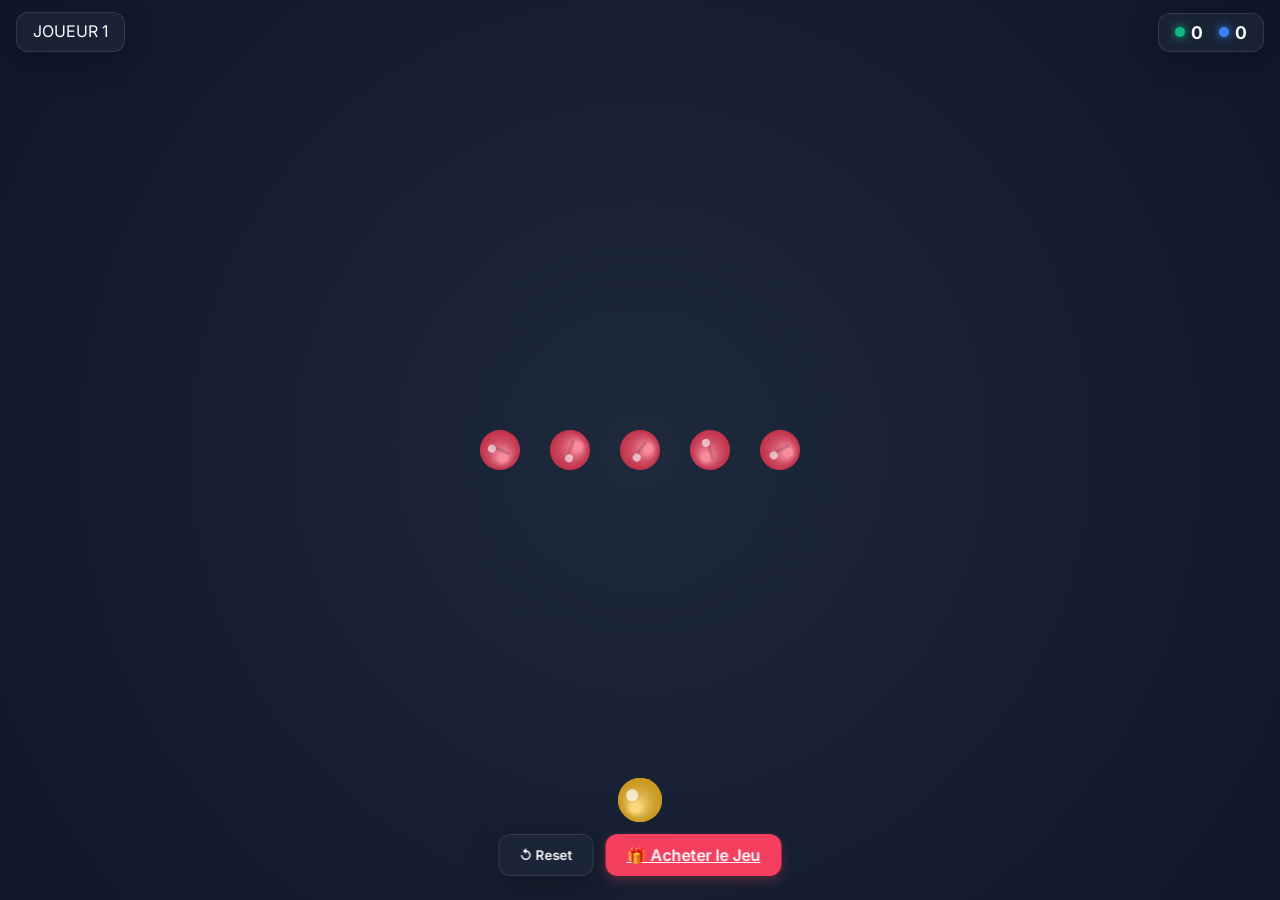
<file: index.html>
<!DOCTYPE html>
<html lang="fr">

<head>
  <meta charset="UTF-8">
  <meta name="viewport"
    content="width=device-width, initial-scale=1.0, maximum-scale=1.0, user-scalable=no, viewport-fit=cover">
  <title>LUMIOS - Next Gen</title>

  <!-- Fonts -->
  <link rel="preconnect" href="https://fonts.googleapis.com">
  <link rel="preconnect" href="https://fonts.gstatic.com" crossorigin>
  <link href="https://fonts.googleapis.com/css2?family=Inter:wght@400;600;800&display=swap" rel="stylesheet">

  <link rel="stylesheet" href="style.css">
</head>

<body>

  <div id="app">
    <!-- HUD Top -->
    <div class="hud">
      <div class="hud-panel glass">
        <div id="playerBadge" style="border-bottom: 2px solid transparent;">JOUEUR 1</div>
      </div>

      <div class="hud-panel glass">
        <div class="score-display">
          <div class="score-item">
            <div class="dot green"></div>
            <span id="scoreGreen">0</span>
          </div>
          <div class="score-item">
            <div class="dot blue"></div>
            <span id="scoreBlue">0</span>
          </div>
        </div>
      </div>
    </div>

    <!-- Game Area -->
    <canvas id="gameCanvas"></canvas>

    <!-- Power Meter UI (Hidden by default) -->
    <div class="power-indicator">
      <div class="power-bar" id="powerBar"></div>
    </div>

    <!-- Toast / Narration -->
    <div class="toast" id="toast">Prêt ?</div>

    <!-- Bottom Controls -->
    <div class="controls">
      <button class="btn glass" onclick="location.reload()">↺ Reset</button>
      <a href="https://www.lumios-le-jeu.fr/?utm_source=minijeu_web&utm_medium=referral&utm_campaign=ingame_button"
        target="_blank" class="btn btn-primary">🎁 Acheter le Jeu</a>
    </div>
  </div>

  <!-- Modal Overlay (e.g. for Rules or Win) -->
  <div id="overlay" class="overlay">
    <div class="modal glass">
      <h2 id="modalTitle">Titre</h2>
      <p id="modalMsg">Message...</p>
      <button class="btn btn-primary" onclick="window.GAME.closeModal()">OK</button>
    </div>
  </div>

  <script src="game.js?v=final_physics_v2"></script>

</body>

</html>
</file>
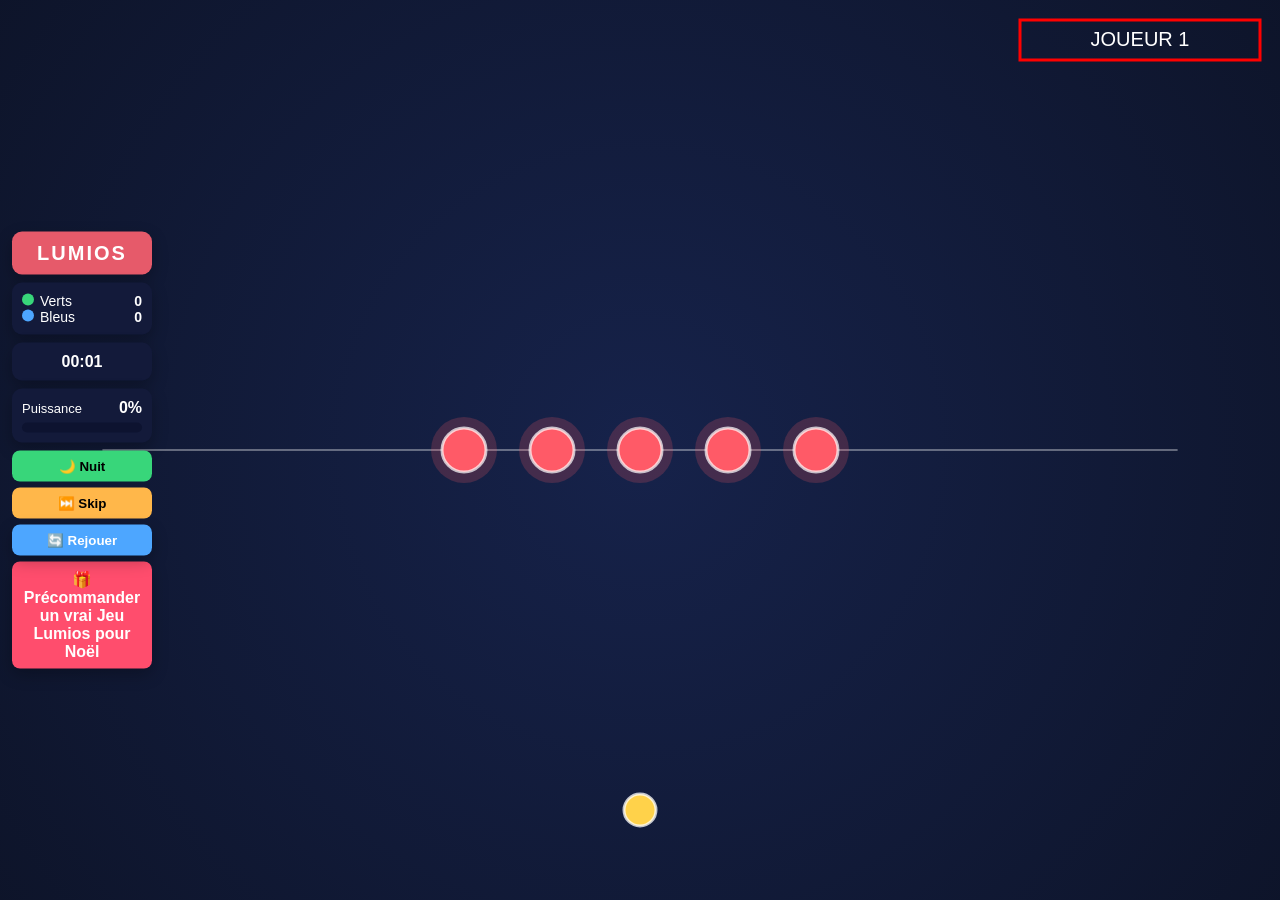
<file: index0.html>
<!doctype html>
<html>
<head>
  <meta charset="utf-8" />
  <title>Lumios – Étape 2.1 (toggle jour/nuit)</title>
  <meta http-equiv="X-UA-Compatible" content="IE=edge" />
  <meta name="viewport" content="width=device-width,initial-scale=1" />
  <style>
    html,body{margin:0;padding:0;background:#0b1020;color:#fff;font-family:Arial,Helvetica,sans-serif}
    #canvas{display:block;width:100vw;height:100vh}

    /* Panneau gauche */
    #panel{position:fixed;left:12px;top:50%;transform:translateY(-50%);width:140px;z-index:5}
    .card{background:#131a3a;border-radius:10px;padding:10px;box-shadow:0 6px 16px rgba(0,0,0,.25);margin-bottom:8px}
    #brand{background:#e65a6a;color:#fff;font-weight:bold;font-size:20px;letter-spacing:2px;text-align:center}
    .row{display:flex;justify-content:space-between;align-items:center;font-size:14px}
    .dot{width:12px;height:12px;border-radius:50%;display:inline-block;margin-right:6px}
    .g{background:#38d67a}.b{background:#4da6ff}
    #timer{font-weight:bold;text-align:center}
    #powerBarWrap{height:10px;background:#0d1330;border-radius:999px;overflow:hidden}
    #powerBar{height:100%;width:0%}
    #btnBuy{display:block;width:100%;margin-top:6px;padding:8px 10px;border-radius:8px;text-align:center;text-decoration:none;font-weight:bold;background:#ff4d6d;color:#fff;box-shadow:0 6px 16px rgba(0,0,0,.25);cursor:pointer;box-sizing:border-box;}
    #btnBuy:hover{ filter:brightness(1.08)}
    #btnReplay{cursor:pointer;background:#4da6ff;color:#fff;font-weight:bold;text-align:center;border:none;border-radius:8px;padding:8px 10px;width:100%;margin-top:6px;box-shadow:0 6px 16px rgba(0,0,0,.25);box-sizing:border-box}
    #btnReplay:hover{ filter:brightness(1.08); }
    #btnNext {cursor:pointer;background:#ffb74a;color:#000;font-weight:bold;text-align:center;border:none;border-radius:8px;padding:8px 10px;width:100%;margin-top:6px}
    #btnMode{cursor:pointer;background:#38d67a;color:#000;font-weight:bold;text-align:center;border:none;border-radius:8px;padding:8px 10px;width:100%}
  </style>
</head>
<body>
  <!-- Panneau latéral -->
  <div id="panel">
    <div id="brand" class="card">LUMIOS</div>
    <div class="card">
      <div class="row"><span><span class="dot g"></span>Verts</span><b id="cntG">0</b></div>
      <div class="row"><span><span class="dot b"></span>Bleus</span><b id="cntB">0</b></div>
    </div>
    <div id="timer" class="card">00:00</div>
    <div class="card">
      <div style="display:flex;justify-content:space-between;align-items:center;margin-bottom:6px">
        <span style="font-size:13px">Puissance</span><b id="powerPct">0%</b>
      </div>
      <div id="powerBarWrap"><div id="powerBar"></div></div>
    </div>
    <button id="btnMode">🌙 Nuit</button>
    <button id="btnNext">⏭️ Skip</button>
    <button id="btnReplay">🔄 Rejouer</button>
    <a id="btnBuy" href="https://www.lumios-le-jeu.fr/" target="_blank" rel="noopener">🎁 Précommander un vrai Jeu Lumios pour Noël</a>
  </div>

  <canvas id="canvas"></canvas>

<script>
/* ===== Polyfill rAF ===== */
(function(){
  var v=['ms','moz','webkit','o'],i;
  for(i=0;i<v.length && !window.requestAnimationFrame;i++){
    window.requestAnimationFrame=window[v[i]+'RequestAnimationFrame'];
    window.cancelAnimationFrame=window[v[i]+'CancelAnimationFrame']||window[v[i]+'CancelRequestAnimationFrame'];
  }
  if(!window.requestAnimationFrame){
    window.requestAnimationFrame=function(cb){return setTimeout(function(){cb(Date.now());},16);};
    window.cancelAnimationFrame=function(id){clearTimeout(id);};
  }
})();

/* ===== UI ===== */
var elTimer=document.getElementById('timer');
var elPowerPct=document.getElementById('powerPct');
var elPowerBar=document.getElementById('powerBar');
var btnMode=document.getElementById('btnMode');
var elCntG=document.getElementById('cntG'), elCntB=document.getElementById('cntB');
btnMode.onclick=function(){
  if(mode==="night"){ mode="day"; btnMode.textContent="☀️ Jour"; btnMode.style.background="#4da6ff"; btnMode.style.color="#fff"; }
  else { mode="night"; btnMode.textContent="🌙 Nuit"; btnMode.style.background="#38d67a"; btnMode.style.color="#000"; }
};
function countColors(){var g=0,b=0;for(var i=0;i<lumies.length;i++){if(lumies[i].color==='green')g++;else if(lumies[i].color==='blue')b++;}return {g:g,b:b};}

function updateScore(){
  if(!elCntG || !elCntB) return;   // au cas où
  var c=countColors();
  elCntG.textContent=c.g;
  elCntB.textContent=c.b;
}

/* ===== Canvas ===== */
var canvas=document.getElementById('canvas'), ctx=canvas.getContext('2d');
function resize(){ canvas.width=window.innerWidth; canvas.height=window.innerHeight; layout(); }
window.addEventListener('resize',resize); resize();

var btnNext=document.getElementById('btnNext');
btnNext.onclick=function(){
  if(ball.active){
    ball.active=false; // stoppe le luminator
    ball.vx=0; ball.vy=0;
  }
  endOfTurn();
};

var btnReplay=document.getElementById('btnReplay');
btnReplay.onclick=function(){
  gameOver=false;
  playerColors={1:null,2:null};
  currentPlayer=1;
  gainedThisTurn=0;
  lostThisTurn=0;
  winColor=null;
  confetti=[];
  layout(); // remet toutes les boules rouges et reset le score
};


/* ===== Couleurs ===== */
var COLOR_RED='#ff5a67', COLOR_GREEN='#38d67a', COLOR_BLUE='#4da6ff';

/* ===== Paramètres ===== */
var LUMIES_N=5, R_LUMIE=22, R_BALL=16;
var LUMIE_SPACING = R_LUMIE * 4;
var RESTIT=0.95, FRICTION=0.992, ROLL_F=0.996;
var POWER_K=0.09, MAX_DRAG=320, BASE_ZONE_RATIO=0.12;
var COLOR_LOCK_MS = 4000; // délai blocage couleur après un changement
var AIM_MAX_LEN = 120; // longueur max de la flèche en pixels

// Sensibilité des hits
var MIN_HIT_VN   = 0.03;   // vitesse normale minimale (avant 0.2)
var MIN_HIT_PEN  = 0.8;    // profondeur de pénétration minimale (en pixels)
var HIT_COOLDOWN = 180;    // anti double-hit en ms


/* ===== État ===== */
var lumies=[], ball=null, drag=null, tStart=Date.now();
var mode="night"; // "night" ou "day"
var currentPlayer = 1;            // 1 ou 2
var playerColors = {1:null,2:null}; // couleur assignée après 1ère boule rouge
var gainedThisTurn = 0;           // nb de lumies gagnées ce tour
var lostThisTurn = 0;             // nb de lumies perdues ce tour
var gameOver=false, winColor=null, confetti=[];


/* ===== Init ===== */
function layout(){
  lumies = [];

  const midX = canvas.width * 0.5;
  const midY = canvas.height * 0.5;

  // --- spacing par défaut (desktop) ---
  let spacing = LUMIE_SPACING;                 // = R_LUMIE * 4
  let startX  = midX - spacing * (LUMIES_N - 1) / 2;

  // --- si écran "mobile" (étroit ou portrait), on compacte la rangée ---
  const isMobile = (canvas.width <= 768) || (window.innerHeight > window.innerWidth);
  if (isMobile) {
    const marginX = Math.max(16, canvas.width * 0.06);      // marge contre les murs
    const usable  = canvas.width - 2 * (marginX + R_LUMIE); // place dispo entre marges (en enlevant 1 rayon de chaque côté)
    const fitSpacing = (LUMIES_N > 1) ? usable / (LUMIES_N - 1) : 0;

    spacing = Math.min(LUMIE_SPACING, fitSpacing);          // réduit si nécessaire

    const rowWidth = spacing * (LUMIES_N - 1);
    startX = Math.max(marginX + R_LUMIE, midX - rowWidth / 2);
  }

  // placer les 5 lumies, toutes rouges au départ
  for (let i = 0; i < LUMIES_N; i++) {
    const x = startX + i * spacing;
    lumies.push({ x, y: midY, vx:0, vy:0, r:R_LUMIE, color:'red', lastHit:0, lockUntil:0 });
  }

  // position du Luminator selon le joueur courant
  const launchY = canvas.height * 0.10;
  if (currentPlayer === 1) {
    ball = { x: midX, y: canvas.height - launchY, vx: 0, vy: 0, r: R_BALL, active: false, age: 0 };
  } else {
    ball = { x: midX, y: launchY, vx: 0, vy: 0, r: R_BALL, active: false, age: 0 };
  }

  // reset tour + score visuel
  gainedThisTurn = 0;
  lostThisTurn   = 0;
  updateScore();
}



/* ===== Entrées ===== */
function getPos(e){var r=canvas.getBoundingClientRect(),x,y;
  if(e.touches&&e.touches.length){x=e.touches[0].clientX-r.left;y=e.touches[0].clientY-r.top;}
  else{x=e.clientX-r.left;y=e.clientY-r.top;} return {x:x,y:y};}
function inBaseZone(y){
  var zone=canvas.height*BASE_ZONE_RATIO;
  if(currentPlayer===1) return (y>canvas.height-zone); // joueur 1 bas
  else return (y<zone); // joueur 2 haut
}

canvas.addEventListener('mousedown',startDrag); canvas.addEventListener('touchstart',startDrag);
function startDrag(e){if(gameOver) return;e.preventDefault();var p=getPos(e); if(!inBaseZone(p.y)) return; drag={sx:p.x,sy:p.y,x:p.x,y:p.y};}
canvas.addEventListener('mousemove',moveDrag); canvas.addEventListener('touchmove',moveDrag);
function moveDrag(e){if(!drag) return; var p=getPos(e); drag.x=p.x; drag.y=p.y; updatePowerUI(drag);}
canvas.addEventListener('mouseup',endDrag); canvas.addEventListener('mouseleave',endDrag); canvas.addEventListener('touchend',endDrag);
function endDrag(e){
  if(!drag) return;
  var vx=drag.x-drag.sx, vy=drag.y-drag.sy, len=Math.sqrt(vx*vx+vy*vy);
  if(len>5){ var p=Math.min(len,MAX_DRAG); var ux=vx/len, uy=vy/len; var speed=p*POWER_K;
    ball.x=drag.sx; ball.y=drag.sy; ball.vx=ux*speed; ball.vy=uy*speed; ball.active=true; ball.age=0; }
  drag=null; updatePowerUI(null);
}
function updatePowerUI(d){
  if(!d){ elPowerPct.textContent='0%'; elPowerBar.style.width='0%'; elPowerBar.style.background='#4da6ff'; return; }
  var vx=d.x-d.sx, vy=d.y-d.sy, len=Math.sqrt(vx*vx+vy*vy), p=Math.min(len,MAX_DRAG);
  var pct=Math.round((p/MAX_DRAG)*100);
  elPowerPct.textContent=pct+'%'; elPowerBar.style.width=pct+'%';
  elPowerBar.style.background=pct<40?'#4da6ff':(pct<75?'#38d67a':'#ffb74a');
}


function checkWin(){var c=countColors();if(c.g===LUMIES_N){triggerWin('green');}else if(c.b===LUMIES_N){triggerWin('blue');}}

function onLumieHit(L){
  var now = performance.now ? performance.now() : Date.now();

  // si la boule est encore "bloquée", on ignore
  if((L.lockUntil || 0) > now) return;

  var before = L.color;
  if(before === 'red'){
    L.color = (Math.random() < 0.5) ? 'green' : 'blue';
    // première attribution : définit la couleur du joueur courant
    if(!playerColors[1] && !playerColors[2]){
      playerColors[currentPlayer] = L.color;
      playerColors[(currentPlayer===1)?2:1] = (L.color==='green'?'blue':'green');
    }
  } else if(before === 'green'){
    L.color = 'blue';
  } else if(before === 'blue'){
    L.color = 'green';
  }

  // on bloque la couleur pour 4s
  L.lockUntil = now + COLOR_LOCK_MS;

  updateScore();
  checkWin();

  // suivi des gains/pertes uniquement si équipes définies
  if(playerColors[1]){
    if(L.color===playerColors[currentPlayer] && before!==playerColors[currentPlayer]) gainedThisTurn++;
    if(before===playerColors[currentPlayer] && L.color!==playerColors[currentPlayer]) lostThisTurn++;
  }
}

function tryHit(L){
  var now = performance.now ? performance.now() : Date.now();
  if((L.lastHit||0) + HIT_COOLDOWN > now) return; // debounce
  L.lastHit = now;
  onLumieHit(L);
}

function triggerWin(c){
  gameOver=true; winColor=c; ball.active=false; ball.vx=ball.vy=0;
  spawnConfetti(220,c);
}

function spawnConfetti(n,c){
  confetti=[]; var cx=canvas.width/2, cy=canvas.height/2, base=(c==='green')?'#38d67a':'#4da6ff';
  for(var i=0;i<n;i++){
    var a=Math.random()*Math.PI*2, sp=3+Math.random()*5;
    var clr=(Math.random()<.15)?'#ffffff':base;
    confetti.push({x:cx,y:cy,vx:Math.cos(a)*sp,vy:Math.sin(a)*sp-1,life:120+Math.random()*60,clr:clr,size:2+Math.random()*3,rot:Math.random()*Math.PI});
  }
}

function stepConfetti(){
  for(var i=confetti.length-1;i>=0;i--){
    var p=confetti[i]; p.vy+=0.12; p.vx*=0.992; p.vy*=0.992; p.x+=p.vx; p.y+=p.vy; p.rot+=0.1; p.life--;
    if(p.life<=0) confetti.splice(i,1);
  }
}

function endOfTurn(){
  if(!playerColors[1]) return; // tant que équipes pas fixées

  if(gainedThisTurn>0 && lostThisTurn===0){
    // rejoue -> on garde currentPlayer
  } else {
    currentPlayer=(currentPlayer===1)?2:1;
  }

  // reset compteurs
  gainedThisTurn=0; lostThisTurn=0;

  // replacer la balle (luminator) en base du joueur courant
  var midX=canvas.width*0.5;
  var launchY=canvas.height*0.10;
  if(currentPlayer===1){
    ball.x=midX; ball.y=canvas.height-launchY;
  } else {
    ball.x=midX; ball.y=launchY;
  }
  ball.vx=0; ball.vy=0; ball.active=false;
}

/* ===== Physique ===== */
function step(){
  stepConfetti();
  var i,j;

  // --- Luminator ---
  if (ball && ball.active){
    ball.x += ball.vx;
    ball.y += ball.vy;
    ball.vx *= FRICTION;
    ball.vy *= FRICTION;
    ball.age += 16;

    if (ball.x < ball.r){ ball.x = ball.r; ball.vx = -ball.vx * RESTIT; }
    if (ball.x > canvas.width - ball.r){ ball.x = canvas.width - ball.r; ball.vx = -ball.vx * RESTIT; }
    if (ball.y < ball.r){ ball.y = ball.r; ball.vy = -ball.vy * RESTIT; }
    if (ball.y > canvas.height - ball.r){ ball.y = canvas.height - ball.r; ball.vy = -ball.vy * RESTIT; }

    for (i=0; i<lumies.length; i++){ collideBallLumie(ball, lumies[i]); }

    if (Math.abs(ball.vx) < 0.05 && Math.abs(ball.vy) < 0.05){
      ball.active = false;
      endOfTurn();
    }
  }

  // --- Lumies ---
  for (i=0; i<lumies.length; i++){
    var L = lumies[i], hit = false;

    L.x += L.vx;
    L.y += L.vy;
    L.vx *= ROLL_F;
    L.vy *= ROLL_F;

    if (L.x < L.r){ L.x = L.r; L.vx = -L.vx * RESTIT; hit = true; }
    if (L.x > canvas.width - L.r){ L.x = canvas.width - L.r; L.vx = -L.vx * RESTIT; hit = true; }
    if (L.y < L.r){ L.y = L.r; L.vy = -L.vy * RESTIT; hit = true; }
    if (L.y > canvas.height - L.r){ L.y = canvas.height - L.r; L.vy = -L.vy * RESTIT; hit = true; }

    if (hit) tryHit(L); // <-- remplace onLumieHit(L) par tryHit(L)
  }

  // --- Collisions entre lumies ---
  for (i=0; i<lumies.length; i++){
    for (j=i+1; j<lumies.length; j++){
      collideLumies(lumies[i], lumies[j]);
    }
  }
}

function collideBallLumie(B,L){
  var dx=L.x-B.x, dy=L.y-B.y;
  var d=Math.sqrt(dx*dx+dy*dy), min=B.r+L.r;
  if(d>0 && d<min){
    var nx=dx/d, ny=dy/d;
    var ov=min-d; // profondeur de pénétration

    // séparation
    B.x-=nx*ov*0.5; B.y-=ny*ov*0.5;
    L.x+=nx*ov*0.5; L.y+=ny*ov*0.5;

    // réponse élastique
    var rvx=B.vx-L.vx, rvy=B.vy-L.vy;
    var vn=rvx*nx + rvy*ny;
    if(vn>0) vn=0; // sécurité

    var j=-(1+RESTIT)*vn/2, jx=j*nx, jy=j*ny;
    B.vx+=jx; B.vy+=jy;
    L.vx-=jx; L.vy-=jy;

    // Déclenchement hit : vitesse OU pénétration
    if (Math.abs(vn) > MIN_HIT_VN || ov > MIN_HIT_PEN){
      tryHit(L);
    }
  }
}

function collideLumies(A,B){
  var dx=B.x-A.x, dy=B.y-A.y;
  var d=Math.sqrt(dx*dx+dy*dy), min=A.r+B.r;
  if(d>0 && d<min){
    var nx=dx/d, ny=dy/d;
    var ov=min-d;

    // séparation
    A.x-=nx*ov*0.5; A.y-=ny*ov*0.5;
    B.x+=nx*ov*0.5; B.y+=ny*ov*0.5;

    // réponse
    var rvx=A.vx-B.vx, rvy=A.vy-B.vy;
    var vn=rvx*nx + rvy*ny;

    var j=-(1+RESTIT)*vn/2, jx=j*nx, jy=j*ny;
    A.vx+=jx; A.vy+=jy;
    B.vx-=jx; B.vy-=jy;

    // Déclenchement des deux côtés
    if (Math.abs(vn) > MIN_HIT_VN || ov > MIN_HIT_PEN){
      tryHit(A);
      tryHit(B);
    }
  }
}

/* ===== Rendu ===== */
function drawDashed(x1,y1,x2,y2,seg,space){
  var dx=x2-x1, dy=y2-y1, len=Math.sqrt(dx*dx+dy*dy); if(len===0) return;
  var nx=dx/len, ny=dy/len, d=0, on=true, cx=x1, cy=y1;
  while(d<len){var step=(on?seg:space);if(d+step>len) step=len-d;var sx=nx*step, sy=ny*step;
    if(on){ctx.beginPath();ctx.moveTo(cx,cy);ctx.lineTo(cx+sx,cy+sy);ctx.stroke();}
    cx+=sx;cy+=sy;d+=step;on=!on;}
}

function draw(){
  ctx.clearRect(0,0,canvas.width,canvas.height);

  // Fond jour/nuit
  if(mode==="night"){
    var g=ctx.createRadialGradient(canvas.width*.5,canvas.height*.5,10,canvas.width*.5,canvas.height*.5,Math.max(canvas.width,canvas.height)*.8);
    g.addColorStop(0,'#16224a'); g.addColorStop(1,'#0b1020'); ctx.fillStyle=g; ctx.fillRect(0,0,canvas.width,canvas.height);
  } else {
    var g2=ctx.createLinearGradient(0,0,0,canvas.height);
    g2.addColorStop(0,'#6abf69'); g2.addColorStop(1,'#2e7d32'); ctx.fillStyle=g2; ctx.fillRect(0,0,canvas.width,canvas.height);
  }

  // bases
  var rBase=Math.min(canvas.width,canvas.height)*0.10;
  ctx.beginPath(); ctx.arc(canvas.width*.5,0,rBase,0,Math.PI,true); ctx.fillStyle='rgba(255,255,255,0.22)'; ctx.fill();
  ctx.beginPath(); ctx.arc(canvas.width*.5,canvas.height,rBase,Math.PI,0,true); ctx.fillStyle='rgba(255,255,255,0.22)'; ctx.fill();

  // ligne médiane
  ctx.strokeStyle='rgba(255,255,255,0.35)'; ctx.lineWidth=2;
  ctx.beginPath(); ctx.moveTo(canvas.width*.08, canvas.height*.5); ctx.lineTo(canvas.width*.92, canvas.height*.5); ctx.stroke();

  // lumies
  for(var i=0;i<lumies.length;i++){
    var L=lumies[i];
    ctx.beginPath(); ctx.arc(L.x,L.y,L.r*1.5,0,Math.PI*2); ctx.fillStyle='rgba(255,90,103,0.20)'; ctx.fill();
    var fill=(L.color==='red')?COLOR_RED:(L.color==='green'?COLOR_GREEN:COLOR_BLUE);
    ctx.beginPath(); ctx.arc(L.x,L.y,L.r,0,Math.PI*2); ctx.fillStyle=fill; ctx.fill();
    ctx.lineWidth=3; ctx.strokeStyle='rgba(255,255,255,0.7)'; ctx.stroke();
  }

  // luminator
  if(ball){
    ctx.beginPath(); ctx.arc(ball.x,ball.y,R_BALL,0,Math.PI*2);
    ctx.fillStyle='#ffd24a'; ctx.fill();
    ctx.lineWidth=3; ctx.strokeStyle='rgba(255,255,255,0.75)'; ctx.stroke();
  }

  // flèche visée
  if(drag){
    ctx.strokeStyle='rgba(255,255,255,0.55)';
    ctx.lineWidth=2;

    var vx = drag.x - drag.sx;
    var vy = drag.y - drag.sy;
    var len = Math.sqrt(vx*vx + vy*vy);

    // clamp longueur
    var maxLen = Math.min(len, AIM_MAX_LEN);
    var ux = vx / (len || 1);
    var uy = vy / (len || 1);
    var ex = drag.sx + ux * maxLen;
    var ey = drag.sy + uy * maxLen;

    // ligne pointillée limitée
    drawDashed(drag.sx, drag.sy, ex, ey, 6, 6);

    // petit triangle de pointe
    var ang = Math.atan2(vy, vx);
    var l = 12;
    ctx.beginPath();
    ctx.moveTo(ex, ey);
    ctx.lineTo(ex - l*Math.cos(ang - Math.PI/6), ey - l*Math.sin(ang - Math.PI/6));
    ctx.moveTo(ex, ey);
    ctx.lineTo(ex - l*Math.cos(ang + Math.PI/6), ey - l*Math.sin(ang + Math.PI/6));
    ctx.stroke();
  }


  // confettis
  for(var cfi=0;cfi<confetti.length;cfi++){
    var p=confetti[cfi]; ctx.save(); ctx.translate(p.x,p.y); ctx.rotate(p.rot);
    ctx.fillStyle=p.clr; ctx.fillRect(-p.size*0.5,-p.size*0.5,p.size,p.size); ctx.restore();
  }

  // overlay de victoire "LUMIOS"
  if(gameOver){
    var cx=canvas.width/2, cy=canvas.height/2, R=Math.min(canvas.width,canvas.height)*0.30;
    ctx.fillStyle='#ffffff';
    ctx.beginPath();
    var spikes=14; for(var k=0;k<spikes;k++){var ang=(k/spikes)*Math.PI*2, r=(k%2?R*0.55:R), x=cx+Math.cos(ang)*r, y=cy+Math.sin(ang)*r; (k?ctx.lineTo(x,y):ctx.moveTo(x,y));}
    ctx.closePath(); ctx.fill();
    ctx.font=Math.floor(R*0.45)+'px Arial'; ctx.textAlign='center'; ctx.textBaseline='middle';
    ctx.fillStyle=(winColor==='green')?COLOR_GREEN:COLOR_BLUE;
    ctx.fillText('LUMIOS',cx,cy);
  }

  // encart joueur courant
  ctx.font="20px Arial"; ctx.textAlign="center"; ctx.textBaseline="middle";
  var boxW=240, boxH=40, bx=canvas.width-boxW-20, by=20;
  var label="JOUEUR "+currentPlayer;
  if(playerColors[1]){
    label+=" - "+playerColors[currentPlayer].toUpperCase();
    ctx.fillStyle=(playerColors[currentPlayer]==='green')?COLOR_GREEN:COLOR_BLUE;
    ctx.fillRect(bx,by,boxW,boxH);
    ctx.fillStyle="#000";
    ctx.fillText(label,bx+boxW/2,by+boxH/2);
  } else {
    ctx.strokeStyle="red"; ctx.lineWidth=3;
    ctx.strokeRect(bx,by,boxW,boxH);
    ctx.fillStyle="#fff";
    ctx.fillText(label,bx+boxW/2,by+boxH/2);
  }
}


/* ===== Timer + boucle ===== */
setInterval(function(){var s=Math.floor((Date.now()-tStart)/1000),m=Math.floor(s/60);s%=60;
  elTimer.textContent=(m<10?'0':'')+m+':'+(s<10?'0':'')+s;},1000);

function loop(){ step(); draw(); requestAnimationFrame(loop); }
layout(); loop();
</script>
</body>
</html>
</file>
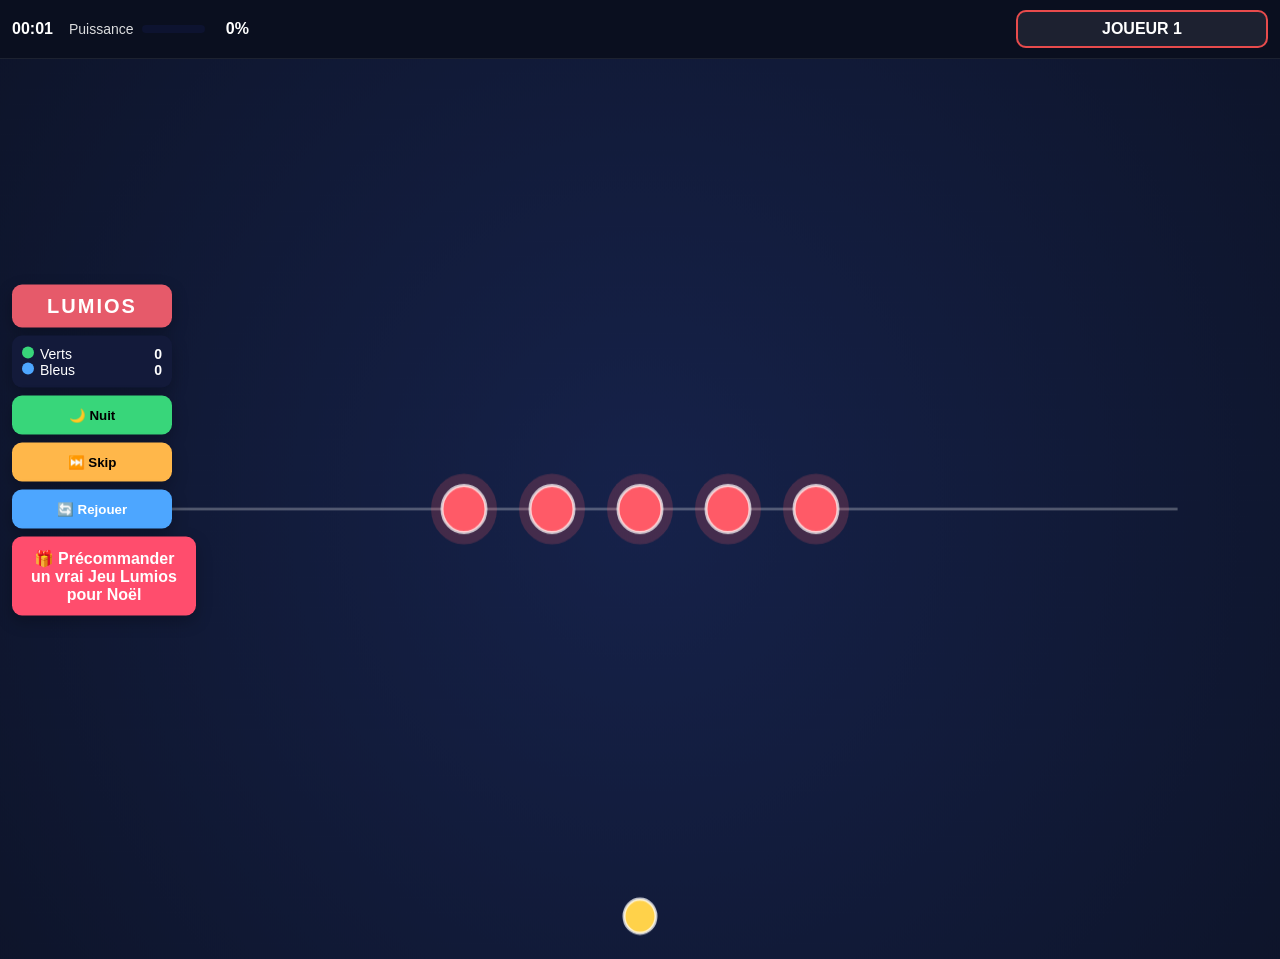
<file: index1.html>
<!doctype html>
<html lang="fr">
<head>
<meta charset="utf-8" />
<title>Lumios – mobile + desktop complet</title>
<meta name="viewport" content="width=device-width, initial-scale=1, viewport-fit=cover" />
<style>
  html,body{margin:0;padding:0;background:#0b1020;color:#fff;font-family:Arial,Helvetica,sans-serif}
  /* autorise le scroll vertical sur le canvas (safari iOS) */
  #canvas { touch-action: pan-y; }
  /* ===== HUD en haut (timer + puissance + joueur courant) ===== */
  #hud{
    position:sticky; top:0; z-index:20;
    display:flex; align-items:center; justify-content:space-between; gap:12px;
    padding:10px 12px; background:rgba(11,16,32,.9); backdrop-filter:blur(4px);
    border-bottom:1px solid rgba(255,255,255,.08);
  }
  #hudLeft{display:flex; align-items:center; gap:16px}
  #hudTimer{font-weight:bold; font-size:16px}
  #hudPower{display:flex; align-items:center; gap:8px; min-width:180px}
  #hudPower span{opacity:.85; font-size:14px}
  #hudPowerBarWrap{flex:1; height:8px; background:#0d1330; border-radius:999px; overflow:hidden}
  #hudPowerBar{height:100%; width:0%; background:#4da6ff; transition:width .08s linear}
  #hudPowerPct{min-width:36px; text-align:right}
  /* Bannière joueur */
  #turnBanner{
    min-width:220px; text-align:center; font-weight:bold;
    padding:8px 14px; border-radius:10px; border:2px solid rgba(255,80,80,.9);
    background:rgba(255,255,255,.08);
  }

  /* ===== Canvas (hauteur ajustée dynamiquement par JS) ===== */
  #canvas{display:block; width:100vw; height:calc(100vh - 56px)}

  /* ===== Contrôles en bas sur mobile / panneau fixe à gauche sur desktop ===== */
  #controls{max-width:420px; margin:14px auto; padding:0 12px}
  .card{background:#131a3a;border-radius:10px;padding:10px;box-shadow:0 6px 16px rgba(0,0,0,.25);margin-bottom:8px}
  #brand{background:#e65a6a;color:#fff;font-weight:bold;font-size:20px;letter-spacing:2px;text-align:center}
  .row{display:flex;justify-content:space-between;align-items:center;font-size:14px}
  .dot{width:12px;height:12px;border-radius:50%;display:inline-block;margin-right:6px}
  .g{background:#38d67a}.b{background:#4da6ff}

  #btnMode,#btnNext,#btnReplay,#btnBuy{
    display:block;width:100%;margin-top:8px;padding:12px;border-radius:10px;
    text-align:center;font-weight:bold;cursor:pointer;box-shadow:0 6px 16px rgba(0,0,0,.25);border:none
  }
  #btnMode{background:#38d67a;color:#000}
  #btnNext{background:#ffb74a;color:#000}
  #btnReplay{background:#4da6ff;color:#fff}
  #btnBuy{background:#ff4d6d;color:#fff;text-decoration:none}

  /* Desktop : panneau fixe à gauche */
  @media (min-width: 769px){
    #canvas{width:100vw;height:100vh}
    #controls{
      position:fixed; left:12px; top:50%; transform:translateY(-50%);
      width:160px; margin:0; padding:0; z-index:5;
    }
  }

  /* Mobile : plus petite */
  @media (max-width: 768px){
    #turnBanner{
      min-width:auto;
      font-size:14px;
      padding:6px 10px;
      border-radius:8px;
    }
  }
</style>
</head>
<body>

  <!-- HUD -->
  <div id="hud">
    <div id="hudLeft">
      <div id="hudTimer">00:00</div>
      <div id="hudPower">
        <span>Puissance</span>
        <div id="hudPowerBarWrap"><div id="hudPowerBar"></div></div>
        <b id="hudPowerPct">0%</b>
      </div>
    </div>
    <div id="turnBanner">JOUEUR 1</div>
  </div>

  <!-- Aire de jeu -->
  <canvas id="canvas"></canvas>

  <!-- Contrôles (bas mobile / fixe gauche desktop) -->
  <div id="controls">
    <div id="brand" class="card">LUMIOS</div>
    <div class="card">
      <div class="row"><span><span class="dot g"></span>Verts</span><b id="cntG">0</b></div>
      <div class="row"><span><span class="dot b"></span>Bleus</span><b id="cntB">0</b></div>
    </div>
    <button id="btnMode">🌙 Nuit</button>
    <button id="btnNext">⏭️ Skip</button>
    <button id="btnReplay">🔄 Rejouer</button>
    <a id="btnBuy" href="https://www.lumios-le-jeu.fr/" target="_blank" rel="noopener">
      🎁 Précommander un vrai Jeu Lumios pour Noël
    </a>
  </div>

<script>
/* ===== Polyfill rAF ===== */
(function(){
  var v=['ms','moz','webkit','o'],i;
  for(i=0;i<v.length && !window.requestAnimationFrame;i++){
    window.requestAnimationFrame=window[v[i]+'RequestAnimationFrame'];
    window.cancelAnimationFrame=window[v[i]+'CancelAnimationFrame']||window[v[i]+'CancelRequestAnimationFrame'];
  }
  if(!window.requestAnimationFrame){
    window.requestAnimationFrame=function(cb){return setTimeout(function(){cb(Date.now());},16);};
    window.cancelAnimationFrame=function(id){clearTimeout(id);};
  }
})();

/* ===== DOM refs ===== */
var canvas=document.getElementById('canvas'), ctx=canvas.getContext('2d');
var hud=document.getElementById('hud');
var elTimer=document.getElementById('hudTimer');
var elPowerPct=document.getElementById('hudPowerPct');
var elPowerBar=document.getElementById('hudPowerBar');
var elCntG=document.getElementById('cntG'), elCntB=document.getElementById('cntB');
var btnMode=document.getElementById('btnMode');
var btnNext=document.getElementById('btnNext');
var btnReplay=document.getElementById('btnReplay');
var turnBanner=document.getElementById('turnBanner');

/* ===== Couleurs ===== */
var COLOR_RED='#ff5a67', COLOR_GREEN='#38d67a', COLOR_BLUE='#4da6ff';

/* ===== Paramètres ===== */
var LUMIES_N=5, R_LUMIE=22, R_BALL=16;
var LUMIE_SPACING=R_LUMIE*4;
var RESTIT=0.95, FRICTION=0.992, ROLL_F=0.996;
var POWER_K=0.09, BASE_ZONE_RATIO=0.12;
var ARROW_MAX = 100;     // <= point 2 : flèche max 100px
var LAUNCH_MARGIN = R_BALL + 24;  // marge visible pour la balle de départ
var MIN_SPEED=0.05;
var IMPACT_SPEED_BALL=0.22;        // seuil d’impact luminator→lumie
var IMPACT_SPEED_LUMIES=0.16;      // seuil d’impact lumie↔lumie
var IMPACT_SPEED_WALL=0.18;        // seuil d’impact mur
var LOCK_MS=4000;                  // cooldown 4s par lumie

/* ===== État ===== */
var lumies=[], ball=null, drag=null, tStart=Date.now();
var mode="night";
var currentPlayer=1, playerColors={1:null,2:null};
var gainedThisTurn=0, lostThisTurn=0;
var gameOver=false, winColor=null, confetti=[];

/* ===== Helpers UI / score ===== */
function countColors(){var g=0,b=0;for(var i=0;i<lumies.length;i++){if(lumies[i].color==='green')g++;else if(lumies[i].color==='blue')b++;}return {g:g,b:b};}
function updateScore(){var c=countColors();elCntG.textContent=c.g;elCntB.textContent=c.b;}
function setTurnBanner(){
  var label="JOUEUR "+currentPlayer;
  if(playerColors[1]){
    var col=playerColors[currentPlayer];
    turnBanner.style.borderColor='transparent';
    turnBanner.style.background = (col==='green')?COLOR_GREEN:COLOR_BLUE;
    turnBanner.style.color = '#000';
    turnBanner.textContent = label+' - '+col.toUpperCase();
  }else{
    turnBanner.style.background='rgba(255,255,255,.08)';
    turnBanner.style.color='#fff';
    turnBanner.style.borderColor='rgba(255,80,80,.9)';
    turnBanner.textContent=label;
  }
}

/* ===== Responsive: canvas = viewport - HUD ===== */
function resize(){
  var hudH=hud.getBoundingClientRect().height;
  var W=window.innerWidth, H=window.innerHeight-hudH;
  if(H<320) H=320;
  canvas.width=W; canvas.height=H;
  layout();
}
window.addEventListener('resize',resize);

/* ===== Init / layout ===== */
function layout(){
  lumies=[];
  var midX=canvas.width*0.5, midY=canvas.height*0.5;

  // rangée centrée (compaction auto mobile)
  var isMobile=(canvas.width<=768)||(window.innerHeight>window.innerWidth);
  var spacing=LUMIE_SPACING, startX=midX-spacing*(LUMIES_N-1)/2;
  if(isMobile){
    var marginX=Math.max(16, canvas.width*0.06);
    var usable=canvas.width-2*(marginX+R_LUMIE);
    var fit=(LUMIES_N>1)? usable/(LUMIES_N-1) : 0;
    spacing=Math.min(LUMIE_SPACING, fit);
    var rowW=spacing*(LUMIES_N-1);
    startX=Math.max(marginX+R_LUMIE, midX-rowW/2);
  }
  for(var i=0;i<LUMIES_N;i++){
    var x=startX+i*spacing;
    lumies.push({x:x,y:midY,vx:0,vy:0,r:R_LUMIE,color:'red',lastHit:0});
  }

  var launchY=canvas.height*0.10;
  if (currentPlayer === 1) {
    ball = { x: midX, y: canvas.height - LAUNCH_MARGIN, vx:0, vy:0, r:R_BALL, active:false, age:0 };
  } else {
    ball = { x: midX, y: LAUNCH_MARGIN, vx:0, vy:0, r:R_BALL, active:false, age:0 };
  }
  gainedThisTurn=0; lostThisTurn=0;
  updateScore(); setTurnBanner();
}

/* ===== Entrées ===== */
function getPos(e){var r=canvas.getBoundingClientRect(),x,y;
  if(e.touches&&e.touches.length){x=e.touches[0].clientX-r.left;y=e.touches[0].clientY-r.top;}
  else{x=e.clientX-r.left;y=e.clientY-r.top;} return {x:x,y:y};}
function inBaseZone(y){var z=canvas.height*BASE_ZONE_RATIO;return currentPlayer===1?(y>canvas.height-z):(y<z);}

canvas.addEventListener('mousedown',startDrag);
canvas.addEventListener('touchstart',startDrag,{passive:false});
//function startDrag(e){if(gameOver)return;e.preventDefault();var p=getPos(e); if(!inBaseZone(p.y)) return; drag={sx:p.x,sy:p.y,x:p.x,y:p.y};}
function startDrag(e){
  if (gameOver) return;
  var p = getPos(e);
  if (!inBaseZone(p.y)) return;      // pas de preventDefault si on n'est pas en zone de tir -> on peut scroller
  e.preventDefault();                // on commence un tir : bloque le scroll
  canvas.style.touchAction = 'none'; // désactive le scroll pendant ce tir
  drag = { sx:p.x, sy:p.y, x:p.x, y:p.y };
}

canvas.addEventListener('mousemove',moveDrag);
canvas.addEventListener('touchmove',moveDrag,{passive:false});
function moveDrag(e){if(!drag)return;var p=getPos(e);drag.x=p.x;drag.y=p.y;updatePowerUI(drag);}

canvas.addEventListener('mouseup',endDrag);
canvas.addEventListener('mouseleave',endDrag);
canvas.addEventListener('touchend',endDrag);

function endDrag(e){
  if(!drag) return;
  var vx=drag.x-drag.sx, vy=drag.y-drag.sy, len=Math.sqrt(vx*vx+vy*vy);
  if(len>5){
    var cap=Math.min(len, ARROW_MAX);
    var ux=vx/len, uy=vy/len, speed=cap*POWER_K;
    ball.x=drag.sx; ball.y=drag.sy; ball.vx=ux*speed; ball.vy=uy*speed; ball.active=true; ball.age=0;
  }
  drag=null; updatePowerUI(null);
  canvas.style.touchAction = 'pan-y'; // re-permet le scroll
}

function updatePowerUI(d){
  if(!d){elPowerPct.textContent='0%';elPowerBar.style.width='0%';elPowerBar.style.background='#4da6ff';return;}
  var vx=d.x-d.sx,vy=d.y-d.sy,len=Math.sqrt(vx*vx+vy*vy),p=Math.min(len,ARROW_MAX);
  var pct=Math.round((p/ARROW_MAX)*100);
  elPowerPct.textContent=pct+'%';
  elPowerBar.style.width=pct+'%';
  elPowerBar.style.background=pct<40?'#4da6ff':(pct<75?'#38d67a':'#ffb74a');
}

/* ===== Physique ===== */
function step(){
  stepConfetti();

  if(ball&&ball.active){
    ball.x+=ball.vx; ball.y+=ball.vy;
    ball.vx*=FRICTION; ball.vy*=FRICTION; ball.age+=16;

    // murs
    if(ball.x<ball.r){ball.x=ball.r;ball.vx=-ball.vx*RESTIT;}
    if(ball.x>canvas.width-ball.r){ball.x=canvas.width-ball.r;ball.vx=-ball.vx*RESTIT;}
    if(ball.y<ball.r){ball.y=ball.r;ball.vy=-ball.vy*RESTIT;}
    if(ball.y>canvas.height-ball.r){ball.y=canvas.height-ball.r;ball.vy=-ball.vy*RESTIT;}

    // collisions
    for(var i=0;i<lumies.length;i++){collideBallLumie(ball,lumies[i]);}

    if(Math.abs(ball.vx)<MIN_SPEED && Math.abs(ball.vy)<MIN_SPEED){ball.active=false; endOfTurn();}
  }

  // lumies
  for(var i=0;i<lumies.length;i++){
    var L=lumies[i]; L.x+=L.vx; L.y+=L.vy; L.vx*=ROLL_F; L.vy*=ROLL_F;
    var hit=false, vn=0;

    if(L.x<L.r){L.x=L.r;vn=Math.abs(L.vx);L.vx=-L.vx*RESTIT;hit=true;}
    if(L.x>canvas.width-L.r){L.x=canvas.width-L.r;vn=Math.abs(L.vx);L.vx=-L.vx*RESTIT;hit=true;}
    if(L.y<L.r){L.y=L.r;vn=Math.abs(L.vy);L.vy=-L.vy*RESTIT;hit=true;}
    if(L.y>canvas.height-L.r){L.y=canvas.height-L.r;vn=Math.abs(L.vy);L.vy=-L.vy*RESTIT;hit=true;}

    if(hit && vn>IMPACT_SPEED_WALL) onLumieHit(L);
  }

  // collisions entre lumies
  for(var a=0;a<lumies.length;a++){
    for(var b=a+1;b<lumies.length;b++){
      collideLumies(lumies[a],lumies[b]);
    }
  }
}

function collideBallLumie(B,L){
  var dx=L.x-B.x, dy=L.y-B.y, d=Math.sqrt(dx*dx+dy*dy), min=B.r+L.r;
  if(d>0&&d<min){
    var nx=dx/d, ny=dy/d, ov=min-d;
    B.x-=nx*ov*0.5; B.y-=ny*ov*0.5;
    L.x+=nx*ov*0.5; L.y+=ny*ov*0.5;

    var rvx=B.vx-L.vx, rvy=B.vy-L.vy, vn=rvx*nx+rvy*ny; if(vn>0) return;
    var j=-(1+RESTIT)*vn/2, jx=j*nx, jy=j*ny;
    B.vx+=jx; B.vy+=jy; L.vx-=jx; L.vy-=jy;

    if(Math.abs(vn)>IMPACT_SPEED_BALL) onLumieHit(L);
  }
}

function collideLumies(A,B){
  var dx=B.x-A.x, dy=B.y-A.y, d=Math.sqrt(dx*dx+dy*dy), min=A.r+B.r;
  if(d>0&&d<min){
    var nx=dx/d, ny=dy/d, ov=min-d;
    A.x-=nx*ov*0.5; A.y-=ny*ov*0.5;
    B.x+=nx*ov*0.5; B.y+=ny*ov*0.5;

    var rvx=A.vx-B.vx, rvy=A.vy-B.vy, vn=rvx*nx+rvy*ny;
    var j=-(1+RESTIT)*vn/2, jx=j*nx, jy=j*ny;
    A.vx+=jx; A.vy+=jy; B.vx-=jx; B.vy-=jy;

    if(Math.abs(vn)>IMPACT_SPEED_LUMIES){ onLumieHit(A); onLumieHit(B); }
  }
}

/* ===== Couleur + règles d’équipe ===== */
function onLumieHit(L){
  var now=performance.now();
  if(now - (L.lastHit||0) < LOCK_MS) return; // lock 4s
  L.lastHit=now;

  var before=L.color;

  if(before==='red'){
    L.color=(Math.random()<0.5)?'green':'blue';
    if(!playerColors[1] && !playerColors[2]){
      playerColors[currentPlayer]=L.color;
      playerColors[(currentPlayer===1)?2:1]=(L.color==='green'?'blue':'green');
      setTurnBanner();
    }
  }else if(before==='green'){ L.color='blue';
  }else if(before==='blue'){  L.color='green'; }

  // suivi gains/pertes + score + victoire
  if(playerColors[1]){
    if(L.color===playerColors[currentPlayer] && before!==playerColors[currentPlayer]) gainedThisTurn++;
    if(before===playerColors[currentPlayer] && L.color!==playerColors[currentPlayer]) lostThisTurn++;
  }
  updateScore(); checkWin();
}

/* ===== Win & confettis ===== */
function checkWin(){var c=countColors(); if(c.g===LUMIES_N) triggerWin('green'); else if(c.b===LUMIES_N) triggerWin('blue');}
function triggerWin(c){gameOver=true;winColor=c;ball.active=false;ball.vx=ball.vy=0;spawnConfetti(240,c);}
function spawnConfetti(n,c){
  confetti=[]; var cx=canvas.width/2, cy=canvas.height/2, base=(c==='green')?'#38d67a':'#4da6ff';
  for(var i=0;i<n;i++){
    var a=Math.random()*Math.PI*2, sp=3+Math.random()*5;
    var clr=(Math.random()<.15)?'#ffffff':base;
    confetti.push({x:cx,y:cy,vx:Math.cos(a)*sp,vy:Math.sin(a)*sp-1,life:120+Math.random()*60,clr:clr,size:2+Math.random()*3,rot:Math.random()*Math.PI});
  }
}
function stepConfetti(){
  for(var i=confetti.length-1;i>=0;i--){
    var p=confetti[i]; p.vy+=0.12; p.vx*=0.992; p.vy*=0.992; p.x+=p.vx; p.y+=p.vy; p.rot+=0.1; p.life--;
    if(p.life<=0) confetti.splice(i,1);
  }
}

/* ===== Tours ===== */
function endOfTurn(){
  if(!playerColors[1]) return; // tant que les équipes ne sont pas fixées
  if(!(gainedThisTurn>0 && lostThisTurn===0)){ currentPlayer=(currentPlayer===1)?2:1; }
  gainedThisTurn=0; lostThisTurn=0;
  var midX = canvas.width * 0.5;
  if (currentPlayer === 1) {
    ball.x = midX; ball.y = canvas.height - LAUNCH_MARGIN;
  } else {
    ball.x = midX; ball.y = LAUNCH_MARGIN;
  }
  ball.vx = 0; ball.vy = 0; ball.active = false;
  setTurnBanner();
}

/* ===== Rendu ===== */
function drawDashed(x1,y1,x2,y2,seg,space){
  var dx=x2-x1, dy=y2-y1, len=Math.sqrt(dx*dx+dy*dy); if(len===0) return;
  var nx=dx/len, ny=dy/len, d=0, on=true, cx=x1, cy=y1;
  ctx.beginPath();
  while(d<len){var step=(on?seg:space); if(d+step>len) step=len-d; var sx=nx*step, sy=ny*step;
    if(on){ctx.moveTo(cx,cy);ctx.lineTo(cx+sx,cy+sy);} cx+=sx; cy+=sy; d+=step; on=!on;}
  ctx.stroke();
}
function draw(){
  ctx.clearRect(0,0,canvas.width,canvas.height);

  // fond
  if(mode==="night"){
    var g=ctx.createRadialGradient(canvas.width*.5,canvas.height*.5,10,canvas.width*.5,canvas.height*.5,Math.max(canvas.width,canvas.height)*.8);
    g.addColorStop(0,'#16224a'); g.addColorStop(1,'#0b1020'); ctx.fillStyle=g; ctx.fillRect(0,0,canvas.width,canvas.height);
  } else {
    var g2=ctx.createLinearGradient(0,0,0,canvas.height);
    g2.addColorStop(0,'#6abf69'); g2.addColorStop(1,'#2e7d32'); ctx.fillStyle=g2; ctx.fillRect(0,0,canvas.width,canvas.height);
  }

  // bases + médiane
  var rBase=Math.min(canvas.width,canvas.height)*0.10;
  ctx.beginPath(); ctx.arc(canvas.width*.5,0,rBase,0,Math.PI,true); ctx.fillStyle='rgba(255,255,255,0.22)'; ctx.fill();
  ctx.beginPath(); ctx.arc(canvas.width*.5,canvas.height,rBase,Math.PI,0,true); ctx.fillStyle='rgba(255,255,255,0.22)'; ctx.fill();
  ctx.strokeStyle='rgba(255,255,255,0.35)'; ctx.lineWidth=2;
  ctx.beginPath(); ctx.moveTo(canvas.width*.08, canvas.height*.5); ctx.lineTo(canvas.width*.92, canvas.height*.5); ctx.stroke();

  // lumies
  for(var i=0;i<lumies.length;i++){
    var L=lumies[i];
    ctx.beginPath(); ctx.arc(L.x,L.y,L.r*1.5,0,Math.PI*2); ctx.fillStyle='rgba(255,90,103,0.20)'; ctx.fill();
    var fill=(L.color==='red')?COLOR_RED:(L.color==='green'?COLOR_GREEN:COLOR_BLUE);
    ctx.beginPath(); ctx.arc(L.x,L.y,L.r,0,Math.PI*2); ctx.fillStyle=fill; ctx.fill();
    ctx.lineWidth=3; ctx.strokeStyle='rgba(255,255,255,0.7)'; ctx.stroke();
  }

  // luminator
  if(ball){
    ctx.beginPath(); ctx.arc(ball.x,ball.y,R_BALL,0,Math.PI*2);
    ctx.fillStyle='#ffd24a'; ctx.fill();
    ctx.lineWidth=3; ctx.strokeStyle='rgba(255,255,255,0.75)'; ctx.stroke();
  }

  // flèche visée
  if(drag){
    ctx.strokeStyle='rgba(255,255,255,0.55)'; ctx.lineWidth=2;
    drawDashed(drag.sx, drag.sy, drag.x, drag.y, 6, 6);
    var vx=drag.x-drag.sx, vy=drag.y-drag.sy, ang=Math.atan2(vy,vx);
    var ax=drag.x, ay=drag.y, l=12;
    ctx.beginPath();
    ctx.moveTo(ax, ay);
    ctx.lineTo(ax - l*Math.cos(ang - Math.PI/6), ay - l*Math.sin(ang - Math.PI/6));
    ctx.moveTo(ax, ay);
    ctx.lineTo(ax - l*Math.cos(ang + Math.PI/6), ay - l*Math.sin(ang + Math.PI/6));
    ctx.stroke();
  }

  // confettis + overlay de victoire
  for(var cfi=0;cfi<confetti.length;cfi++){
    var p=confetti[cfi]; ctx.save(); ctx.translate(p.x,p.y); ctx.rotate(p.rot);
    ctx.fillStyle=p.clr; ctx.fillRect(-p.size*0.5,-p.size*0.5,p.size,p.size); ctx.restore();
  }
  if(gameOver){
    var cx=canvas.width/2, cy=canvas.height/2, R=Math.min(canvas.width,canvas.height)*0.30;
    ctx.fillStyle='#ffffff';
    ctx.beginPath();
    var spikes=14; for(var k=0;k<spikes;k++){var ang=(k/spikes)*Math.PI*2, r=(k%2?R*0.55:R), x=cx+Math.cos(ang)*r, y=cy+Math.sin(ang)*r; (k?ctx.lineTo(x,y):ctx.moveTo(x,y));}
    ctx.closePath(); ctx.fill();
    ctx.font=Math.floor(R*0.45)+'px Arial'; ctx.textAlign='center'; ctx.textBaseline='middle';
    ctx.fillStyle=(winColor==='green')?COLOR_GREEN:COLOR_BLUE;
    ctx.fillText('LUMIOS',cx,cy);
  }
}

/* ===== Timer + boucle ===== */
setInterval(function(){var s=Math.floor((Date.now()-tStart)/1000),m=Math.floor(s/60);s%=60;
  elTimer.textContent=(m<10?'0':'')+m+':'+(s<10?'0':'')+s;},1000);

btnMode.onclick=function(){
  if(mode==="night"){ mode="day"; btnMode.textContent="☀️ Jour"; }
  else { mode="night"; btnMode.textContent="🌙 Nuit"; }
};
btnNext.onclick=function(){ if(ball && ball.active){ball.active=false;ball.vx=ball.vy=0;} endOfTurn(); };
btnReplay.onclick=function(){ gameOver=false; winColor=null; playerColors={1:null,2:null}; currentPlayer=1; layout(); };

function loop(){ step(); draw(); requestAnimationFrame(loop); }
resize(); loop();
</script>
</body>
</html>
</file>
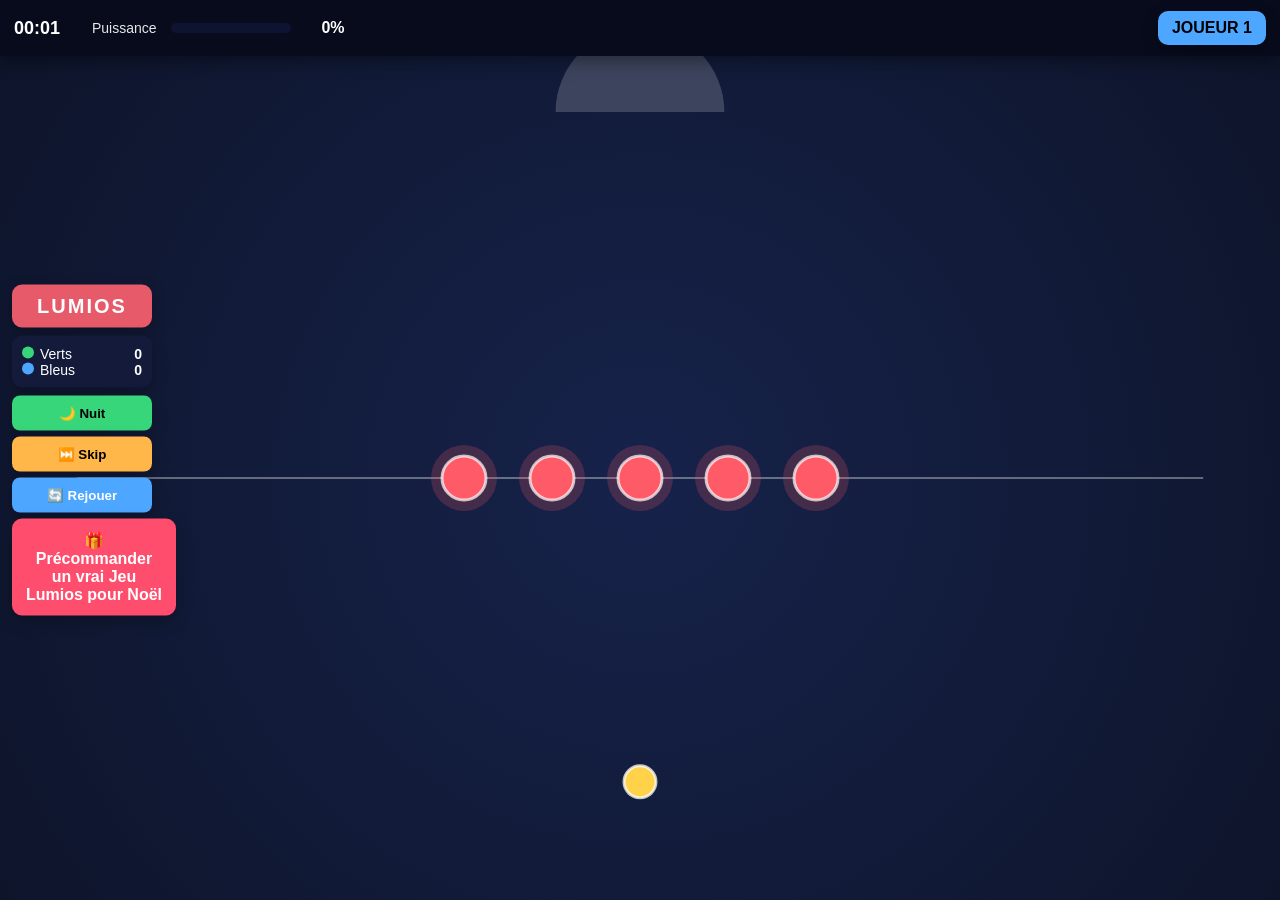
<file: index2.html>
<!doctype html>
<html lang="fr">
<head>
<meta charset="utf-8" />
<meta http-equiv="X-UA-Compatible" content="IE=edge" />
<meta name="viewport" content="width=device-width,initial-scale=1,viewport-fit=cover" />
<title>Lumios – web proto</title>
<style>
  :root{
    --bg:#0b1020;
    --panel:#131a3a;
    --brand:#e65a6a;
    --green:#38d67a;
    --blue:#4da6ff;
    --red:#ff5a67;
    --gold:#ffd24a;
    --text:#fff;
  }
  html,body{margin:0;padding:0;background:var(--bg);color:var(--text);font-family:Arial,Helvetica,sans-serif;height:100%;}
  /* Empêche le double-tap zoom sur mobile */
  * { touch-action: manipulation; }

  /* HUD en haut (toujours visible) */
  #hud{
    position:fixed; z-index:6; left:0; top:0; right:0;
    height:56px; background:rgba(8,12,28,.95);
    display:flex; align-items:center; gap:14px; padding:0 14px;
    box-shadow:0 6px 16px rgba(0,0,0,.35);
  }
  
  #clock{font-weight:700; font-size:18px; min-width:64px; text-align:left;}
  #labelPow{opacity:.9; font-size:14px}
  #powWrap{flex:0 0 120px; height:10px; background:#0d1330; border-radius:999px; overflow:hidden}
  #powBar{height:100%; width:0%}
  #powPct{min-width:40px; font-weight:700; text-align:right}
  #badge{
    margin-left:auto; font-weight:700; font-size:16px;
    background:var(--blue); color:#000; padding:8px 14px;
    border-radius:10px; box-shadow:0 6px 16px rgba(0,0,0,.25);
  }

  /* Canvas occupe tout l'écran sous le HUD */
  #wrap{
    position:relative; width:100vw; height:100vh;
  }
  #canvas{
    position:absolute; inset:56px 0 0 0;   /* sous le HUD */
    display:block; width:100%; height:calc(100% - 56px);
  }

  /* Panneau d’actions */
  #panel{
    width:140px;
    position:fixed; left:12px; top:50%; transform:translateY(-50%);
    z-index:5;
  }
  .card{background:var(--panel);border-radius:10px;padding:10px;box-shadow:0 6px 16px rgba(0,0,0,.25);margin-bottom:8px}
  #brand{background:var(--brand);color:#fff;font-weight:bold;font-size:20px;letter-spacing:2px;text-align:center;border-radius:10px}
  .row{display:flex;justify-content:space-between;align-items:center;font-size:14px}
  .dot{width:12px;height:12px;border-radius:50%;display:inline-block;margin-right:6px}
  .g{background:var(--green)} .b{background:var(--blue)}
  .btn{display:block;width:100%;margin-top:6px;padding:10px 12px;border-radius:8px;text-align:center;font-weight:bold;cursor:pointer;box-shadow:0 6px 16px rgba(0,0,0,.25);border:none}
  #btnMode{background:var(--green);color:#000}
  #btnNext{background:#ffb74a;color:#000}
  #btnReplay{background:var(--blue);color:#fff}
  #btnBuy{display:block;width:100%;margin-top:6px;padding:12px;border-radius:10px;text-align:center;font-weight:700;background:#ff4d6d;color:#fff;text-decoration:none;box-shadow:0 6px 16px rgba(0,0,0,.25)}
  #btnBuy:hover{filter:brightness(1.08)}

  /* Bandeau latéral masqué sur mobile : panel placé en dessous (scroll) */
  @media (max-width: 768px){
    #panel{
      position:static; transform:none; width:100%; max-width:420px;
      margin:18px auto; padding:0 12px;
    }
    #wrap{height:auto; min-height:100vh;}
    #canvas{position:relative; inset:auto; width:100%; height:calc(100vh - 56px);}
  }
</style>
</head>
<body>

<!-- HUD -->
<div id="hud">
  <div id="clock">00:00</div>
  <div id="labelPow">Puissance</div>
  <div id="powWrap"><div id="powBar"></div></div>
  <div id="powPct">0%</div>
  <div id="badge">JOUEUR 1</div>
</div>

<!-- Zone de jeu -->
<div id="wrap">
  <canvas id="canvas"></canvas>
</div>

<!-- Panneau (desktop à gauche, mobile en dessous après scroll) -->
<div id="panel">
  <div id="brand" class="card">LUMIOS</div>
  <div class="card">
    <div class="row"><span><span class="dot g"></span>Verts</span><b id="cntG">0</b></div>
    <div class="row"><span><span class="dot b"></span>Bleus</span><b id="cntB">0</b></div>
  </div>

  <button id="btnMode" class="btn">🌙 Nuit</button>
  <button id="btnNext" class="btn">⏭️ Skip</button>
  <button id="btnReplay" class="btn">🔄 Rejouer</button>
  <a id="btnBuy" href="https://www.lumios-le-jeu.fr/" target="_blank" rel="noopener">🎁 Précommander un vrai Jeu Lumios pour Noël</a>
</div>

<script>
/* ===== Polyfill rAF ===== */
(function(){
  var v=['ms','moz','webkit','o'],i;
  for(i=0;i<v.length && !window.requestAnimationFrame;i++){
    window.requestAnimationFrame=window[v[i]+'RequestAnimationFrame'];
    window.cancelAnimationFrame=window[v[i]+'CancelAnimationFrame']||window[v[i]+'CancelRequestAnimationFrame'];
  }
  if(!window.requestAnimationFrame){
    window.requestAnimationFrame=function(cb){return setTimeout(function(){cb(Date.now());},16);};
    window.cancelAnimationFrame=function(id){clearTimeout(id);};
  }
})();

/* ===== Canvas ===== */
const canvas=document.getElementById('canvas'), ctx=canvas.getContext('2d');
const hudClock=document.getElementById('clock');
const powBar=document.getElementById('powBar');
const powPct=document.getElementById('powPct');
const badge=document.getElementById('badge');
const elCntG=document.getElementById('cntG'), elCntB=document.getElementById('cntB');

function sizeCanvas(){
  // canvas prend toute la place disponible (géré en CSS),
  // on prend sa vraie taille CSS
  const r=canvas.getBoundingClientRect();
  canvas.width = Math.max(1, Math.floor(r.width));
  canvas.height= Math.max(1, Math.floor(r.height));
  layout();
}
window.addEventListener('resize', sizeCanvas);

/* ===== Couleurs ===== */
const COLOR_RED   ='#ff5a67';
const COLOR_GREEN ='#38d67a';
const COLOR_BLUE  ='#4da6ff';

/* ===== Paramètres ===== */
const LUMIES_N=5, R_LUMIE=22, R_BALL=16;
const LUMIE_SPACING = R_LUMIE * 4;
const RESTIT=0.95, FRICTION=0.992, ROLL_F=0.996;
const POWER_K=0.09, MAX_DRAG=320;
const MAX_AIM_LEN = 120;           // longueur max de la flèche de visée (plus dur)
const BASE_ZONE_RATIO=0.16;        // zone de lancement plus haute

// Détections robustes
const MOVE_EPS = 0;             // vitesse mini considérée comme "mouvement"
const COLOR_COOLDOWN = 400;        // ms blocage changement couleur anti-clignotement

/* ===== État ===== */
let lumies=[], ball=null, drag=null, tStart=Date.now();
let mode="night"; // "night" ou "day"
let currentPlayer=1;                       // 1 ou 2
let playerColors={1:null,2:null};          // défini lors de la 1ère rouge touchée
let gainedThisTurn=0, lostThisTurn=0;
let gameOver=false, winColor=null, confetti=[];

/* ===== UI ===== */
const btnMode=document.getElementById('btnMode');
btnMode.onclick=function(){
  if(mode==="night"){ mode="day"; btnMode.textContent="☀️ Jour"; btnMode.style.background=COLOR_BLUE; btnMode.style.color="#fff"; }
  else { mode="night"; btnMode.textContent="🌙 Nuit"; btnMode.style.background=COLOR_GREEN; btnMode.style.color="#000"; }
};
document.getElementById('btnNext').onclick=function(){
  if(ball){ ball.active=false; ball.vx=0; ball.vy=0; }
  endOfTurn();
};
document.getElementById('btnReplay').onclick=function(){
  resetGame();
};

function countColors(){let g=0,b=0;for(let i=0;i<lumies.length;i++){const c=lumies[i].color; if(c==='green')g++; else if(c==='blue')b++;}return {g,b};}
function updateScore(){const c=countColors(); elCntG.textContent=c.g; elCntB.textContent=c.b;}

/* ===== Init ===== */
function resetGame(){
  playerColors={1:null,2:null};
  currentPlayer=1;
  gainedThisTurn=0; lostThisTurn=0;
  gameOver=false; winColor=null; confetti.length=0;
  tStart=Date.now();
  layout();
}

function layout(){
  lumies=[];
  const midX=canvas.width*0.5;
  const midY=canvas.height*0.5;

  // Spacing responsive (mobile: on compacte pour rentrer)
  let spacing=LUMIE_SPACING, startX=midX - spacing*(LUMIES_N-1)/2;
  const isMobile=(canvas.width<=768) || (window.innerHeight>window.innerWidth);
  if(isMobile){
    const marginX=Math.max(16, canvas.width*0.06);
    const usable = canvas.width - 2*(marginX + R_LUMIE);
    const fitSpacing = (LUMIES_N>1)? (usable/(LUMIES_N-1)) : 0;
    spacing = Math.min(LUMIE_SPACING, fitSpacing);
    const rowW = spacing*(LUMIES_N-1);
    startX = Math.max(marginX + R_LUMIE, midX - rowW/2);
  }

  for(let i=0;i<LUMIES_N;i++){
    const x=startX + i*spacing;
    lumies.push({x, y:midY, vx:0, vy:0, r:R_LUMIE, color:'red', lastHit:0});
  }

  const launchOffset = Math.max(56, canvas.height*0.14); // assez haut/bas pour être visible
  if(currentPlayer===1){
    ball={x:midX, y:canvas.height-launchOffset, vx:0, vy:0, r:R_BALL, active:false, age:0};
  }else{
    ball={x:midX, y:launchOffset, vx:0, vy:0, r:R_BALL, active:false, age:0};
  }

  gainedThisTurn=0; lostThisTurn=0;
  updateScore();
  updateBadge();
}

function updateBadge(){
  if(!playerColors[1]){
    badge.style.background = COLOR_BLUE;
    badge.textContent = "JOUEUR "+currentPlayer;
    return;
  }
  const meCol = playerColors[currentPlayer];
  badge.style.background = (meCol==='green')?COLOR_GREEN:COLOR_BLUE;
  badge.textContent = "JOUEUR "+currentPlayer+" - "+meCol.toUpperCase();
}

/* ===== Entrées ===== */
function getPos(e){const r=canvas.getBoundingClientRect(); let x,y;
  if(e.touches&&e.touches.length){x=e.touches[0].clientX-r.left;y=e.touches[0].clientY-r.top;}
  else{x=e.clientX-r.left;y=e.clientY-r.top;} return {x,y};}

function inBaseZone(y){
  const zone=canvas.height*BASE_ZONE_RATIO;
  return currentPlayer===1 ? (y>canvas.height-zone) : (y<zone);
}

canvas.addEventListener('mousedown',startDrag,{passive:false});
canvas.addEventListener('touchstart',startDrag,{passive:false});
function startDrag(e){
  if(gameOver) return;
  e.preventDefault();
  const p=getPos(e);
  if(!inBaseZone(p.y)) return;
  drag={sx:p.x,sy:p.y,x:p.x,y:p.y};
}

canvas.addEventListener('mousemove',moveDrag,{passive:false});
canvas.addEventListener('touchmove',moveDrag,{passive:false});
function moveDrag(e){
  if(!drag) return;
  const p=getPos(e); drag.x=p.x; drag.y=p.y; updatePowerUI(drag);
}

canvas.addEventListener('mouseup',endDrag); canvas.addEventListener('mouseleave',endDrag);
canvas.addEventListener('touchend',endDrag);
function endDrag(e){
  if(!drag) return;
  let vx=drag.x-drag.sx, vy=drag.y-drag.sy, len=Math.hypot(vx,vy);
  if(len>5){
    // clamp vitesse sur MAX_DRAG (puissance)
    const p=Math.min(len,MAX_DRAG);
    const ux=vx/len, uy=vy/len;
    const speed=p*POWER_K;
    ball.x=drag.sx; ball.y=drag.sy; ball.vx=ux*speed; ball.vy=uy*speed; ball.active=true; ball.age=0;
  }
  drag=null; updatePowerUI(null);
}

function updatePowerUI(d){
  if(!d){ powPct.textContent='0%'; powBar.style.width='0%'; powBar.style.background=COLOR_BLUE; return; }
  let vx=d.x-d.sx, vy=d.y-d.sy, len=Math.hypot(vx,vy), p=Math.min(len,MAX_DRAG);
  const pct=Math.round((p/MAX_DRAG)*100);
  powPct.textContent=pct+'%'; powBar.style.width=pct+'%';
  powBar.style.background = pct<40?COLOR_BLUE:(pct<75?COLOR_GREEN:'#ffb74a');
}

/* ===== Règle couleurs ===== */
function onLumieHit(L){
  const before=L.color;
  if(before==='red'){
    L.color = (Math.random()<0.5)?'green':'blue';
    // première attribution des équipes
    if(!playerColors[1] && !playerColors[2]){
      playerColors[currentPlayer]=L.color;
      playerColors[(currentPlayer===1)?2:1] = (L.color==='green')?'blue':'green';
      updateBadge();
    }
  }else if(before==='green'){
    L.color='blue';
  }else if(before==='blue'){
    L.color='green';
  }
  // scoring & victoire
  updateScore();
  checkWin();

  // suivi des gains/pertes si équipes déjà fixées
  if(playerColors[1]){
    if(L.color===playerColors[currentPlayer] && before!==playerColors[currentPlayer]) gainedThisTurn++;
    if(before===playerColors[currentPlayer] && L.color!==playerColors[currentPlayer]) lostThisTurn++;
  }
}

// Anti-spam & “bouge → change”
function tryToggleOnMove(L){
  const now=performance.now();
  if(!L.lastHit) L.lastHit=0;
  if(now-L.lastHit < COLOR_COOLDOWN) return;
  if(Math.hypot(L.vx,L.vy) < MOVE_EPS) return;
  onLumieHit(L);
  L.lastHit = now;
}

/* ===== Victoire ===== */
function checkWin(){const c=countColors(); if(c.g===LUMIES_N) triggerWin('green'); else if(c.b===LUMIES_N) triggerWin('blue');}
function triggerWin(c){
  gameOver=true; winColor=c; if(ball){ball.active=false; ball.vx=ball.vy=0;}
  spawnConfetti(220,c);
}
function spawnConfetti(n,c){
  confetti.length=0;
  const cx=canvas.width/2, cy=canvas.height/2;
  const base=(c==='green')?COLOR_GREEN:COLOR_BLUE;
  for(let i=0;i<n;i++){
    const a=Math.random()*Math.PI*2, sp=3+Math.random()*5;
    const clr=(Math.random()<.15)?'#ffffff':base;
    confetti.push({x:cx,y:cy,vx:Math.cos(a)*sp,vy:Math.sin(a)*sp-1,life:120+Math.random()*60,clr, size:2+Math.random()*3, rot:Math.random()*Math.PI});
  }
}
function stepConfetti(){
  for(let i=confetti.length-1;i>=0;i--){
    const p=confetti[i]; p.vy+=0.12; p.vx*=0.992; p.vy*=0.992; p.x+=p.vx; p.y+=p.vy; p.rot+=0.1; p.life--;
    if(p.life<=0) confetti.splice(i,1);
  }
}

/* ===== Physique ===== */
function step(){
  stepConfetti();

  // Balle jaune
  if(ball && ball.active){
    ball.x+=ball.vx; ball.y+=ball.vy; ball.vx*=FRICTION; ball.vy*=FRICTION; ball.age+=16;
    if(ball.x<ball.r){ball.x=ball.r;ball.vx=-ball.vx*RESTIT;}
    if(ball.x>canvas.width-ball.r){ball.x=canvas.width-ball.r;ball.vx=-ball.vx*RESTIT;}
    if(ball.y<ball.r){ball.y=ball.r;ball.vy=-ball.vy*RESTIT;}
    if(ball.y>canvas.height-ball.r){ball.y=canvas.height-ball.r;ball.vy=-ball.vy*RESTIT;}

    for(let i=0;i<lumies.length;i++) collideBallLumie(ball, lumies[i]);

    if(Math.abs(ball.vx)<0.05 && Math.abs(ball.vy)<0.05){ ball.active=false; endOfTurn(); }
  }

  // Lumies : frottements + murs + toggle on move
  for(let i=0;i<lumies.length;i++){
    const L=lumies[i];
    let hitWall=false;
    L.x+=L.vx; L.y+=L.vy; L.vx*=ROLL_F; L.vy*=ROLL_F;

    if(L.x<L.r){L.x=L.r;L.vx=-L.vx*RESTIT;hitWall=true;}
    if(L.x>canvas.width-L.r){L.x=canvas.width-L.r;L.vx=-L.vx*RESTIT;hitWall=true;}
    if(L.y<L.r){L.y=L.r;L.vy=-L.vy*RESTIT;hitWall=true;}
    if(L.y>canvas.height-L.r){L.y=canvas.height-L.r;L.vy=-L.vy*RESTIT;hitWall=true;}
    if(hitWall) tryToggleOnMove(L);
  }

  // Collisions entre lumies
  for(let i=0;i<lumies.length;i++)
    for(let j=i+1;j<lumies.length;j++)
      collideLumies(lumies[i],lumies[j]);
}

function collideBallLumie(B,L){
  let dx=L.x-B.x, dy=L.y-B.y;
  let d=Math.hypot(dx,dy);
  const minD=B.r+L.r;

  if(d===0){ dx=1e-6; d=1e-6; }
  if(d>=minD) return;

  const nx=dx/d, ny=dy/d;
  const overlap=minD-d;

  // séparation
  B.x-=nx*overlap*0.5; B.y-=ny*overlap*0.5;
  L.x+=nx*overlap*0.5; L.y+=ny*overlap*0.5;

  // impulsion élastique (avec signe correct)
  const rvx=B.vx-L.vx, rvy=B.vy-L.vy;
  const vn = rvx*nx + rvy*ny;
  if(vn>0) return;

  const j=-(1+RESTIT)*vn/2;
  const jx=j*nx, jy=j*ny;
  B.vx -= jx; B.vy -= jy;
  L.vx += jx; L.vy += jy;

  tryToggleOnMove(L);
}

function collideLumies(A,B){
  let dx=B.x-A.x, dy=B.y-A.y;
  let d=Math.hypot(dx,dy);
  const minD=A.r+B.r;

  if(d===0){ dx=1e-6; d=1e-6; }
  if(d>=minD) return;

  const nx=dx/d, ny=dy/d;
  const overlap=minD-d;

  A.x-=nx*overlap*0.5; A.y-=ny*overlap*0.5;
  B.x+=nx*overlap*0.5; B.y+=ny*overlap*0.5;

  const rvx=A.vx-B.vx, rvy=A.vy-B.vy;
  const vn=rvx*nx + rvy*ny;
  if(vn>0) return;

  const j=-(1+RESTIT)*vn/2;
  const jx=j*nx, jy=j*ny;
  A.vx -= jx; A.vy -= jy;
  B.vx += jx; B.vy += jy;

  tryToggleOnMove(A);
  tryToggleOnMove(B);
}

/* ===== Tours ===== */
function endOfTurn(){
  if(!playerColors[1]){ // tant que couleurs non fixées, alternance simple
    currentPlayer = (currentPlayer===1)?2:1;
    repositionBall(); updateBadge(); return;
  }
  if(gainedThisTurn>0 && lostThisTurn===0){
    // rejoue (on garde currentPlayer)
  }else{
    currentPlayer = (currentPlayer===1)?2:1;
  }
  gainedThisTurn=0; lostThisTurn=0;
  repositionBall(); updateBadge();
}
function repositionBall(){
  const midX=canvas.width*0.5;
  const launchOffset=Math.max(56, canvas.height*0.14);
  if(currentPlayer===1){ ball.x=midX; ball.y=canvas.height-launchOffset; }
  else { ball.x=midX; ball.y=launchOffset; }
  ball.vx=0; ball.vy=0; ball.active=false;
}

/* ===== Rendu ===== */
function drawDashed(x1,y1,x2,y2,seg,space){
  let dx=x2-x1, dy=y2-y1, len=Math.hypot(dx,dy); if(len===0) return;
  // clamp visuel de la flèche
  const maxLen = MAX_AIM_LEN;
  if(len>maxLen){ const sc=maxLen/len; dx*=sc; dy*=sc; len=maxLen; x2=x1+dx; y2=y1+dy; }
  const nx=dx/len, ny=dy/len; let d=0, on=true, cx=x1, cy=y1;
  while(d<len){ let step=(on?seg:space); if(d+step>len) step=len-d; const sx=nx*step, sy=ny*step;
    if(on){ ctx.beginPath(); ctx.moveTo(cx,cy); ctx.lineTo(cx+sx,cy+sy); ctx.stroke(); }
    cx+=sx; cy+=sy; d+=step; on=!on;
  }
}

function draw(){
  ctx.clearRect(0,0,canvas.width,canvas.height);

  // Fond
  if(mode==="night"){
    const g=ctx.createRadialGradient(canvas.width*.5,canvas.height*.5,10,canvas.width*.5,canvas.height*.5,Math.max(canvas.width,canvas.height)*.8);
    g.addColorStop(0,'#16224a'); g.addColorStop(1,'#0b1020'); ctx.fillStyle=g; ctx.fillRect(0,0,canvas.width,canvas.height);
  } else {
    const g2=ctx.createLinearGradient(0,0,0,canvas.height);
    g2.addColorStop(0,'#6abf69'); g2.addColorStop(1,'#2e7d32'); ctx.fillStyle=g2; ctx.fillRect(0,0,canvas.width,canvas.height);
  }

  // bases (semi-cercle haut et bas)
  const rBase=Math.min(canvas.width,canvas.height)*0.10;
  ctx.beginPath(); ctx.arc(canvas.width*.5,56, rBase, Math.PI, 0, false); ctx.fillStyle='rgba(255,255,255,0.18)'; ctx.fill();
  ctx.beginPath(); ctx.arc(canvas.width*.5,canvas.height, rBase, 0, Math.PI, false); ctx.fillStyle='rgba(255,255,255,0.18)'; ctx.fill();

  // ligne médiane
  ctx.strokeStyle='rgba(255,255,255,0.35)'; ctx.lineWidth=2;
  ctx.beginPath(); ctx.moveTo(canvas.width*.06, canvas.height*.5); ctx.lineTo(canvas.width*.94, canvas.height*.5); ctx.stroke();

  // lumies
  for(let i=0;i<lumies.length;i++){
    const L=lumies[i];
    ctx.beginPath(); ctx.arc(L.x,L.y,L.r*1.5,0,Math.PI*2); ctx.fillStyle='rgba(255,90,103,0.20)'; ctx.fill();
    const fill=(L.color==='red')?COLOR_RED:(L.color==='green'?COLOR_GREEN:COLOR_BLUE);
    ctx.beginPath(); ctx.arc(L.x,L.y,L.r,0,Math.PI*2); ctx.fillStyle=fill; ctx.fill();
    ctx.lineWidth=3; ctx.strokeStyle='rgba(255,255,255,0.7)'; ctx.stroke();
  }

  // luminator
  if(ball){
    ctx.beginPath(); ctx.arc(ball.x,ball.y,R_BALL,0,Math.PI*2); ctx.fillStyle='#ffd24a'; ctx.fill();
    ctx.lineWidth=3; ctx.strokeStyle='rgba(255,255,255,0.75)'; ctx.stroke();
  }

  // flèche de visée
  if(drag){
    ctx.strokeStyle='rgba(255,255,255,0.55)'; ctx.lineWidth=2;
    drawDashed(drag.sx,drag.sy,drag.x,drag.y,6,6);
    const vx=drag.x-drag.sx, vy=drag.y-drag.sy, ang=Math.atan2(vy,vx);
    const ax=drag.x, ay=drag.y, l=12;
    ctx.beginPath();
    ctx.moveTo(ax, ay);
    ctx.lineTo(ax - l*Math.cos(ang - Math.PI/6), ay - l*Math.sin(ang - Math.PI/6));
    ctx.moveTo(ax, ay);
    ctx.lineTo(ax - l*Math.cos(ang + Math.PI/6), ay - l*Math.sin(ang + Math.PI/6));
    ctx.stroke();
  }

  // confettis
  for(let i=0;i<confetti.length;i++){
    const p=confetti[i]; ctx.save(); ctx.translate(p.x,p.y); ctx.rotate(p.rot);
    ctx.fillStyle=p.clr; ctx.fillRect(-p.size*0.5,-p.size*0.5,p.size,p.size); ctx.restore();
  }

  // overlay victoire
  if(gameOver){
    const cx=canvas.width/2, cy=canvas.height/2, R=Math.min(canvas.width,canvas.height)*0.30;
    ctx.fillStyle='#ffffff'; ctx.beginPath();
    const spikes=14; for(let k=0;k<spikes;k++){const a=(k/spikes)*Math.PI*2, r=(k%2?R*0.55:R), x=cx+Math.cos(a)*r, y=cy+Math.sin(a)*r; (k?ctx.lineTo(x,y):ctx.moveTo(x,y));}
    ctx.closePath(); ctx.fill();
    ctx.font=Math.floor(R*0.45)+'px Arial'; ctx.textAlign='center'; ctx.textBaseline='middle';
    ctx.fillStyle=(winColor==='green')?COLOR_GREEN:COLOR_BLUE; ctx.fillText('LUMIOS',cx,cy);
  }
}

/* ===== Timer + boucle ===== */
setInterval(function(){
  const sTot=Math.floor((Date.now()-tStart)/1000);
  const m=Math.floor(sTot/60), s=sTot%60;
  hudClock.textContent=(m<10?'0':'')+m+':'+(s<10?'0':'')+s;
},1000);

function loop(){ step(); draw(); requestAnimationFrame(loop); }

/* Start */
sizeCanvas(); resetGame(); loop();
</script>
</body>
</html>
</file>
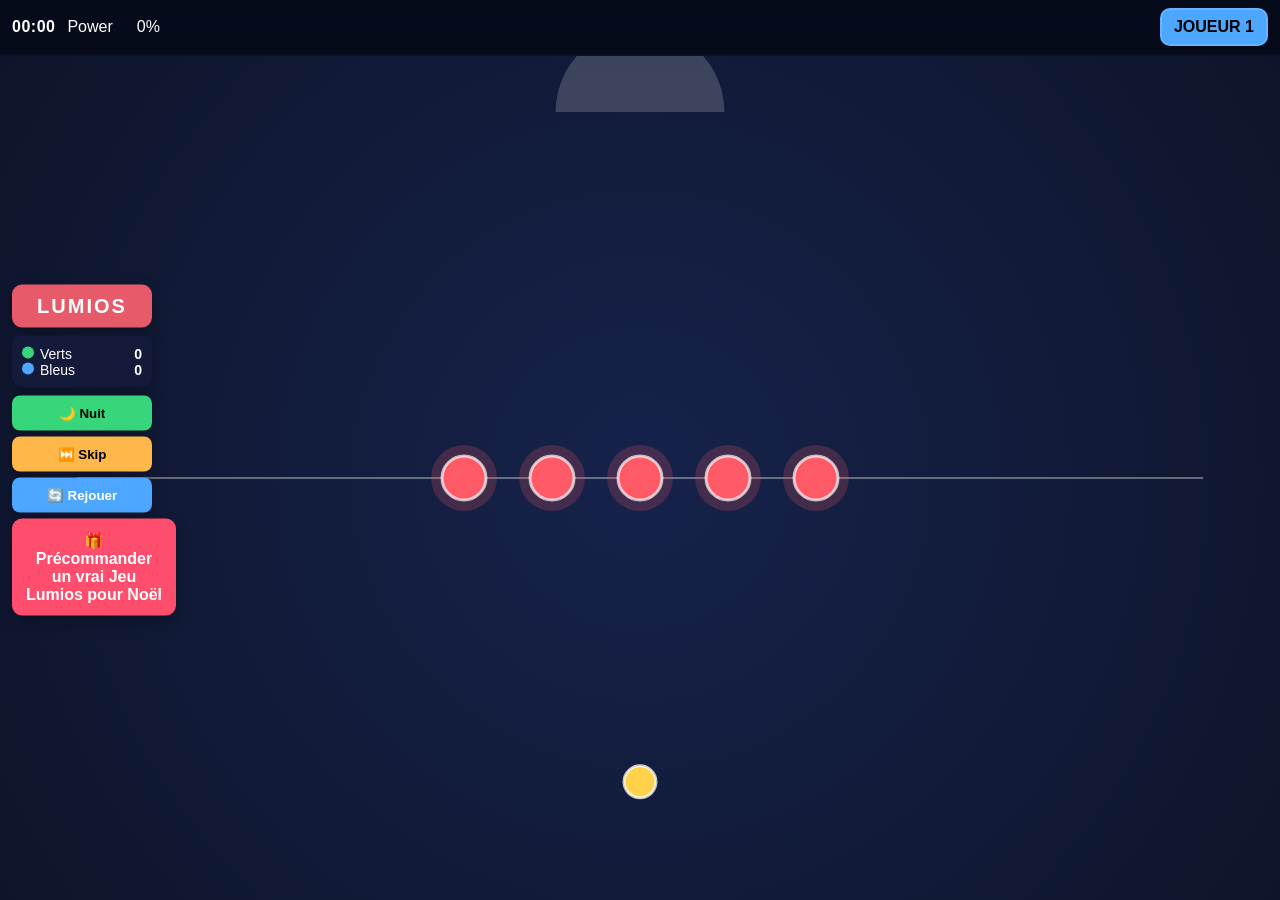
<file: index3.html>
<!doctype html>
<html lang="fr">
<head>
<meta charset="utf-8" />
<meta http-equiv="X-UA-Compatible" content="IE=edge" />
<meta name="viewport" content="width=device-width,initial-scale=1,viewport-fit=cover" />
<title>Lumios – web proto</title>
<style>
  :root{
    --bg:#0b1020;
    --panel:#131a3a;
    --brand:#e65a6a;
    --green:#38d67a;
    --blue:#4da6ff;
    --red:#ff5a67;
    --gold:#ffd24a;
    --text:#fff;
  }
  html,body{margin:0;padding:0;background:var(--bg);color:var(--text);font-family:Arial,Helvetica,sans-serif;height:100%;}
  /* Empêche le double-tap zoom sur mobile */
  * { touch-action: manipulation; }

  /* HUD en haut (toujours visible) */
  #hud{
  position:fixed; inset:0 0 auto 0; height:var(--hudH);
  padding:8px calc(12px + env(safe-area-inset-right)) 8px calc(12px + env(safe-area-inset-left));
  display:flex; align-items:center; gap:12px;
  background:rgba(5,10,25,.65); backdrop-filter:blur(8px);
  z-index:50;
  }

  /* timer + libellé puissance + jauge + % alignés à gauche */
  #clock{ font-weight:700; letter-spacing:.5px; }
  #powerRow{ display:flex; align-items:center; gap:0px; margin-left:12px; }
  #powerTrack{ width:100px; height:10px; background:#121836; border-radius:999px; overflow:hidden }
  #powerFill{ height:100%; width:0%; background:#4da6ff; }

  /* Badge du joueur, à droite, contenu toujours dans l’écran */
  #badge{
    margin-left:auto;
    max-width:45vw;          /* empêche de sortir à droite */
    white-space:nowrap; overflow:hidden; text-overflow:ellipsis;
    font-weight:800; font-size:16px;
    padding:8px 12px; border-radius:10px;
    color:#000; background:#6ab7ff; /* couleur par défaut */
    border:2px solid rgba(255,255,255,.15);
  }

  /* Canvas occupe tout l'écran sous le HUD */
  #wrap{
    position:relative; width:100vw; height:100vh;
  }
  #canvas{
    position:absolute; inset:56px 0 0 0;   /* sous le HUD */
    display:block; width:100%; height:calc(100% - 56px);
  }

  /* Panneau d’actions */
  #panel{
    width:140px;
    position:fixed; left:12px; top:50%; transform:translateY(-50%);
    z-index:5;
  }
  .card{background:var(--panel);border-radius:10px;padding:10px;box-shadow:0 6px 16px rgba(0,0,0,.25);margin-bottom:8px}
  #brand{background:var(--brand);color:#fff;font-weight:bold;font-size:20px;letter-spacing:2px;text-align:center;border-radius:10px}
  .row{display:flex;justify-content:space-between;align-items:center;font-size:14px}
  .dot{width:12px;height:12px;border-radius:50%;display:inline-block;margin-right:6px}
  .g{background:var(--green)} .b{background:var(--blue)}
  .btn{display:block;width:100%;margin-top:6px;padding:10px 12px;border-radius:8px;text-align:center;font-weight:bold;cursor:pointer;box-shadow:0 6px 16px rgba(0,0,0,.25);border:none}
  #btnMode{background:var(--green);color:#000}
  #btnNext{background:#ffb74a;color:#000}
  #btnReplay{background:var(--blue);color:#fff}
  #btnBuy{display:block;width:100%;margin-top:6px;padding:12px;border-radius:10px;text-align:center;font-weight:700;background:#ff4d6d;color:#fff;text-decoration:none;box-shadow:0 6px 16px rgba(0,0,0,.25)}
  #btnBuy:hover{filter:brightness(1.08)}

  /* Bandeau latéral masqué sur mobile : panel placé en dessous (scroll) */
  @media (max-width: 768px){
    #panel{
      position:static; transform:none; width:100%; max-width:420px;
      margin:18px auto; padding:0 12px;
    }
    #wrap{height:auto; min-height:100vh;}
    #canvas{position:relative; inset:auto; width:100%; height:calc(100vh - 56px);}
  }
</style>
</head>
<body>

<!-- HUD -->
<div id="hud">
  <div id="clock">00:00</div>
  <div id="labelPow">Power</div>
  <div id="powWrap"><div id="powBar"></div></div>
  <div id="powPct">0%</div>
  <div id="badge">JOUEUR 1</div>
</div>

<!-- Zone de jeu -->
<div id="wrap">
  <canvas id="canvas"></canvas>
</div>

<!-- Panneau (desktop à gauche, mobile en dessous après scroll) -->
<div id="panel">
  <div id="brand" class="card">LUMIOS</div>
  <div class="card">
    <div class="row"><span><span class="dot g"></span>Verts</span><b id="cntG">0</b></div>
    <div class="row"><span><span class="dot b"></span>Bleus</span><b id="cntB">0</b></div>
  </div>

  <button id="btnMode" class="btn">🌙 Nuit</button>
  <button id="btnNext" class="btn">⏭️ Skip</button>
  <button id="btnReplay" class="btn">🔄 Rejouer</button>
  <a id="btnBuy" href="https://www.lumios-le-jeu.fr/" target="_blank" rel="noopener">🎁 Précommander un vrai Jeu Lumios pour Noël</a>
</div>

<script>
/* ===== Polyfill rAF ===== */
(function(){
  var v=['ms','moz','webkit','o'],i;
  for(i=0;i<v.length && !window.requestAnimationFrame;i++){
    window.requestAnimationFrame=window[v[i]+'RequestAnimationFrame'];
    window.cancelAnimationFrame=window[v[i]+'CancelAnimationFrame']||window[v[i]+'CancelRequestAnimationFrame'];
  }
  if(!window.requestAnimationFrame){
    window.requestAnimationFrame=function(cb){return setTimeout(function(){cb(Date.now());},16);};
    window.cancelAnimationFrame=function(id){clearTimeout(id);};
  }
})();

/* ===== Canvas ===== */
const canvas=document.getElementById('canvas'), ctx=canvas.getContext('2d');
const hudClock=document.getElementById('clock');
const powBar=document.getElementById('powBar');
const powPct=document.getElementById('powPct');
const badge=document.getElementById('badge');
const elCntG=document.getElementById('cntG'), elCntB=document.getElementById('cntB');

function sizeCanvas(){
  // canvas prend toute la place disponible (géré en CSS),
  // on prend sa vraie taille CSS
  const r=canvas.getBoundingClientRect();
  canvas.width = Math.max(1, Math.floor(r.width));
  canvas.height= Math.max(1, Math.floor(r.height));
  layout();
}
window.addEventListener('resize', sizeCanvas);

/* ===== Couleurs ===== */
const COLOR_RED   ='#ff5a67';
const COLOR_GREEN ='#38d67a';
const COLOR_BLUE  ='#4da6ff';

/* ===== Paramètres ===== */
const LUMIES_N=5, R_LUMIE=22, R_BALL=16;
const LUMIE_SPACING = R_LUMIE * 4;
const RESTIT=0.95, FRICTION=0.992, ROLL_F=0.996;
const POWER_K=0.09, MAX_DRAG=320;
const MAX_AIM_LEN = 120;           // longueur max de la flèche de visée (plus dur)
const BASE_ZONE_RATIO=0.16;        // zone de lancement plus haute

// Détections robustes
const MOVE_EPS = 0;             // vitesse mini considérée comme "mouvement"
const COLOR_COOLDOWN = 400;        // ms blocage changement couleur anti-clignotement

/* ===== État ===== */
let lumies=[], ball=null, drag=null, tStart=Date.now();
let mode="night"; // "night" ou "day"
let currentPlayer=1;                       // 1 ou 2
let playerColors={1:null,2:null};          // défini lors de la 1ère rouge touchée
let gainedThisTurn=0, lostThisTurn=0;
let gameOver=false, winColor=null, confetti=[];

/* ===== UI ===== */
const btnMode=document.getElementById('btnMode');
btnMode.onclick=function(){
  if(mode==="night"){ mode="day"; btnMode.textContent="☀️ Jour"; btnMode.style.background=COLOR_BLUE; btnMode.style.color="#fff"; }
  else { mode="night"; btnMode.textContent="🌙 Nuit"; btnMode.style.background=COLOR_GREEN; btnMode.style.color="#000"; }
};
document.getElementById('btnNext').onclick=function(){
  if(ball){ ball.active=false; ball.vx=0; ball.vy=0; }
  endOfTurn();
};
document.getElementById('btnReplay').onclick=function(){
  resetGame();
};

function countColors(){let g=0,b=0;for(let i=0;i<lumies.length;i++){const c=lumies[i].color; if(c==='green')g++; else if(c==='blue')b++;}return {g,b};}
function updateScore(){const c=countColors(); elCntG.textContent=c.g; elCntB.textContent=c.b;}

/* ===== Init ===== */
function resetGame(){
  playerColors={1:null,2:null};
  currentPlayer=1;
  gainedThisTurn=0; lostThisTurn=0;
  gameOver=false; winColor=null; confetti.length=0;
  tStart=Date.now();
  layout();
}

function layout(){
  lumies=[];
  const midX=canvas.width*0.5;
  const midY=canvas.height*0.5;

  // Spacing responsive (mobile: on compacte pour rentrer)
  let spacing=LUMIE_SPACING, startX=midX - spacing*(LUMIES_N-1)/2;
  const isMobile=(canvas.width<=768) || (window.innerHeight>window.innerWidth);
  if(isMobile){
    const marginX=Math.max(16, canvas.width*0.06);
    const usable = canvas.width - 2*(marginX + R_LUMIE);
    const fitSpacing = (LUMIES_N>1)? (usable/(LUMIES_N-1)) : 0;
    spacing = Math.min(LUMIE_SPACING, fitSpacing);
    const rowW = spacing*(LUMIES_N-1);
    startX = Math.max(marginX + R_LUMIE, midX - rowW/2);
  }

  for(let i=0;i<LUMIES_N;i++){
    const x=startX + i*spacing;
    lumies.push({x, y:midY, vx:0, vy:0, r:R_LUMIE, color:'red', lastHit:0});
  }

  const launchOffset = Math.max(56, canvas.height*0.14); // assez haut/bas pour être visible
  if(currentPlayer===1){
    ball={x:midX, y:canvas.height-launchOffset, vx:0, vy:0, r:R_BALL, active:false, age:0};
  }else{
    ball={x:midX, y:launchOffset, vx:0, vy:0, r:R_BALL, active:false, age:0};
  }

  gainedThisTurn=0; lostThisTurn=0;
  updateScore();
  updateBadge();
}

function updateBadge(){
  if(!playerColors[1]){
    badge.style.background = COLOR_BLUE;
    badge.textContent = "JOUEUR "+currentPlayer;
    return;
  }
  const meCol = playerColors[currentPlayer];
  badge.style.background = (meCol==='green')?COLOR_GREEN:COLOR_BLUE;
  badge.textContent = "JOUEUR "+currentPlayer+" - "+meCol.toUpperCase();
}

/* ===== Entrées ===== */
function getPos(e){const r=canvas.getBoundingClientRect(); let x,y;
  if(e.touches&&e.touches.length){x=e.touches[0].clientX-r.left;y=e.touches[0].clientY-r.top;}
  else{x=e.clientX-r.left;y=e.clientY-r.top;} return {x,y};}

function inBaseZone(y){
  const zone=canvas.height*BASE_ZONE_RATIO;
  return currentPlayer===1 ? (y>canvas.height-zone) : (y<zone);
}

canvas.addEventListener('mousedown',startDrag,{passive:false});
canvas.addEventListener('touchstart',startDrag,{passive:false});
function startDrag(e){
  if(gameOver) return;
  e.preventDefault();
  const p=getPos(e);
  if(!inBaseZone(p.y)) return;
  drag={sx:p.x,sy:p.y,x:p.x,y:p.y};
}

canvas.addEventListener('mousemove',moveDrag,{passive:false});
canvas.addEventListener('touchmove',moveDrag,{passive:false});
function moveDrag(e){
  if(!drag) return;
  const p=getPos(e); drag.x=p.x; drag.y=p.y; updatePowerUI(drag);
}

canvas.addEventListener('mouseup',endDrag); canvas.addEventListener('mouseleave',endDrag);
canvas.addEventListener('touchend',endDrag);
function endDrag(e){
  if(!drag) return;
  let vx=drag.x-drag.sx, vy=drag.y-drag.sy, len=Math.hypot(vx,vy);
  if(len>5){
    // clamp vitesse sur MAX_DRAG (puissance)
    const p=Math.min(len,MAX_DRAG);
    const ux=vx/len, uy=vy/len;
    const speed=p*POWER_K;
    ball.x=drag.sx; ball.y=drag.sy; ball.vx=ux*speed; ball.vy=uy*speed; ball.active=true; ball.age=0;
  }
  drag=null; updatePowerUI(null);
}

function updatePowerUI(d){
  if(!d){ powPct.textContent='0%'; powBar.style.width='0%'; powBar.style.background=COLOR_BLUE; return; }
  let vx=d.x-d.sx, vy=d.y-d.sy, len=Math.hypot(vx,vy), p=Math.min(len,MAX_DRAG);
  const pct=Math.round((p/MAX_DRAG)*100);
  powPct.textContent=pct+'%'; powBar.style.width=pct+'%';
  powBar.style.background = pct<40?COLOR_BLUE:(pct<75?COLOR_GREEN:'#ffb74a');
}

/* ===== Règle couleurs ===== */
function onLumieHit(L){
  const before=L.color;
  if(before==='red'){
    L.color = (Math.random()<0.5)?'green':'blue';
    // première attribution des équipes
    if(!playerColors[1] && !playerColors[2]){
      playerColors[currentPlayer]=L.color;
      playerColors[(currentPlayer===1)?2:1] = (L.color==='green')?'blue':'green';
      updateBadge();
    }
  }else if(before==='green'){
    L.color='blue';
  }else if(before==='blue'){
    L.color='green';
  }
  // scoring & victoire
  updateScore();
  checkWin();

  // suivi des gains/pertes si équipes déjà fixées
  if(playerColors[1]){
    if(L.color===playerColors[currentPlayer] && before!==playerColors[currentPlayer]) gainedThisTurn++;
    if(before===playerColors[currentPlayer] && L.color!==playerColors[currentPlayer]) lostThisTurn++;
  }
}

// Anti-spam & “bouge → change”
function tryToggleOnMove(L){
  const now=performance.now();
  if(!L.lastHit) L.lastHit=0;
  if(now-L.lastHit < COLOR_COOLDOWN) return;
  if(Math.hypot(L.vx,L.vy) < MOVE_EPS) return;
  onLumieHit(L);
  L.lastHit = now;
}

/* ===== Victoire ===== */
function checkWin(){const c=countColors(); if(c.g===LUMIES_N) triggerWin('green'); else if(c.b===LUMIES_N) triggerWin('blue');}
function triggerWin(c){
  gameOver=true; winColor=c; if(ball){ball.active=false; ball.vx=ball.vy=0;}
  spawnConfetti(220,c);
}
function spawnConfetti(n,c){
  confetti.length=0;
  const cx=canvas.width/2, cy=canvas.height/2;
  const base=(c==='green')?COLOR_GREEN:COLOR_BLUE;
  for(let i=0;i<n;i++){
    const a=Math.random()*Math.PI*2, sp=3+Math.random()*5;
    const clr=(Math.random()<.15)?'#ffffff':base;
    confetti.push({x:cx,y:cy,vx:Math.cos(a)*sp,vy:Math.sin(a)*sp-1,life:120+Math.random()*60,clr, size:2+Math.random()*3, rot:Math.random()*Math.PI});
  }
}
function stepConfetti(){
  for(let i=confetti.length-1;i>=0;i--){
    const p=confetti[i]; p.vy+=0.12; p.vx*=0.992; p.vy*=0.992; p.x+=p.vx; p.y+=p.vy; p.rot+=0.1; p.life--;
    if(p.life<=0) confetti.splice(i,1);
  }
}

/* ===== Physique ===== */
function step(){
  stepConfetti();

  // Balle jaune
  if(ball && ball.active){
    ball.x+=ball.vx; ball.y+=ball.vy; ball.vx*=FRICTION; ball.vy*=FRICTION; ball.age+=16;
    if(ball.x<ball.r){ball.x=ball.r;ball.vx=-ball.vx*RESTIT;}
    if(ball.x>canvas.width-ball.r){ball.x=canvas.width-ball.r;ball.vx=-ball.vx*RESTIT;}
    if(ball.y<ball.r){ball.y=ball.r;ball.vy=-ball.vy*RESTIT;}
    if(ball.y>canvas.height-ball.r){ball.y=canvas.height-ball.r;ball.vy=-ball.vy*RESTIT;}

    for(let i=0;i<lumies.length;i++) collideBallLumie(ball, lumies[i]);

    if(Math.abs(ball.vx)<0.05 && Math.abs(ball.vy)<0.05){ ball.active=false; endOfTurn(); }
  }

  // Lumies : frottements + murs + toggle on move
  for(let i=0;i<lumies.length;i++){
    const L=lumies[i];
    let hitWall=false;
    L.x+=L.vx; L.y+=L.vy; L.vx*=ROLL_F; L.vy*=ROLL_F;

    if(L.x<L.r){L.x=L.r;L.vx=-L.vx*RESTIT;hitWall=true;}
    if(L.x>canvas.width-L.r){L.x=canvas.width-L.r;L.vx=-L.vx*RESTIT;hitWall=true;}
    if(L.y<L.r){L.y=L.r;L.vy=-L.vy*RESTIT;hitWall=true;}
    if(L.y>canvas.height-L.r){L.y=canvas.height-L.r;L.vy=-L.vy*RESTIT;hitWall=true;}
    if(hitWall) tryToggleOnMove(L);
  }

  // Collisions entre lumies
  for(let i=0;i<lumies.length;i++)
    for(let j=i+1;j<lumies.length;j++)
      collideLumies(lumies[i],lumies[j]);
}

function collideBallLumie(B,L){
  let dx=L.x-B.x, dy=L.y-B.y;
  let d=Math.hypot(dx,dy);
  const minD=B.r+L.r;

  if(d===0){ dx=1e-6; d=1e-6; }
  if(d>=minD) return;

  const nx=dx/d, ny=dy/d;
  const overlap=minD-d;

  // séparation
  B.x-=nx*overlap*0.5; B.y-=ny*overlap*0.5;
  L.x+=nx*overlap*0.5; L.y+=ny*overlap*0.5;

  // impulsion élastique (avec signe correct)
  const rvx=B.vx-L.vx, rvy=B.vy-L.vy;
  const vn = rvx*nx + rvy*ny;
  if(vn>0) return;

  const j=-(1+RESTIT)*vn/2;
  const jx=j*nx, jy=j*ny;
  B.vx -= jx; B.vy -= jy;
  L.vx += jx; L.vy += jy;

  tryToggleOnMove(L);
}

function collideLumies(A,B){
  let dx=B.x-A.x, dy=B.y-A.y;
  let d=Math.hypot(dx,dy);
  const minD=A.r+B.r;

  if(d===0){ dx=1e-6; d=1e-6; }
  if(d>=minD) return;

  const nx=dx/d, ny=dy/d;
  const overlap=minD-d;

  A.x-=nx*overlap*0.5; A.y-=ny*overlap*0.5;
  B.x+=nx*overlap*0.5; B.y+=ny*overlap*0.5;

  const rvx=A.vx-B.vx, rvy=A.vy-B.vy;
  const vn=rvx*nx + rvy*ny;
  if(vn>0) return;

  const j=-(1+RESTIT)*vn/2;
  const jx=j*nx, jy=j*ny;
  A.vx -= jx; A.vy -= jy;
  B.vx += jx; B.vy += jy;

  tryToggleOnMove(A);
  tryToggleOnMove(B);
}

/* ===== Tours ===== */
function endOfTurn(){
  if(!playerColors[1]){ // tant que couleurs non fixées, alternance simple
    currentPlayer = (currentPlayer===1)?2:1;
    repositionBall(); updateBadge(); return;
  }
  if(gainedThisTurn>0 && lostThisTurn===0){
    // rejoue (on garde currentPlayer)
  }else{
    currentPlayer = (currentPlayer===1)?2:1;
  }
  gainedThisTurn=0; lostThisTurn=0;
  repositionBall(); updateBadge();
}
function repositionBall(){
  const midX=canvas.width*0.5;
  const launchOffset=Math.max(56, canvas.height*0.14);
  if(currentPlayer===1){ ball.x=midX; ball.y=canvas.height-launchOffset; }
  else { ball.x=midX; ball.y=launchOffset; }
  ball.vx=0; ball.vy=0; ball.active=false;
}

/* ===== Rendu ===== */
function drawDashed(x1,y1,x2,y2,seg,space){
  let dx=x2-x1, dy=y2-y1, len=Math.hypot(dx,dy); if(len===0) return;
  // clamp visuel de la flèche
  const maxLen = MAX_AIM_LEN;
  if(len>maxLen){ const sc=maxLen/len; dx*=sc; dy*=sc; len=maxLen; x2=x1+dx; y2=y1+dy; }
  const nx=dx/len, ny=dy/len; let d=0, on=true, cx=x1, cy=y1;
  while(d<len){ let step=(on?seg:space); if(d+step>len) step=len-d; const sx=nx*step, sy=ny*step;
    if(on){ ctx.beginPath(); ctx.moveTo(cx,cy); ctx.lineTo(cx+sx,cy+sy); ctx.stroke(); }
    cx+=sx; cy+=sy; d+=step; on=!on;
  }
}

function draw(){
  ctx.clearRect(0,0,canvas.width,canvas.height);

  // Fond
  if(mode==="night"){
    const g=ctx.createRadialGradient(canvas.width*.5,canvas.height*.5,10,canvas.width*.5,canvas.height*.5,Math.max(canvas.width,canvas.height)*.8);
    g.addColorStop(0,'#16224a'); g.addColorStop(1,'#0b1020'); ctx.fillStyle=g; ctx.fillRect(0,0,canvas.width,canvas.height);
  } else {
    const g2=ctx.createLinearGradient(0,0,0,canvas.height);
    g2.addColorStop(0,'#6abf69'); g2.addColorStop(1,'#2e7d32'); ctx.fillStyle=g2; ctx.fillRect(0,0,canvas.width,canvas.height);
  }

  // bases (semi-cercle haut et bas)
  const rBase=Math.min(canvas.width,canvas.height)*0.10;
  ctx.beginPath(); ctx.arc(canvas.width*.5,56, rBase, Math.PI, 0, false); ctx.fillStyle='rgba(255,255,255,0.18)'; ctx.fill();
  ctx.beginPath(); ctx.arc(canvas.width*.5,canvas.height, rBase, 0, Math.PI, false); ctx.fillStyle='rgba(255,255,255,0.18)'; ctx.fill();

  // ligne médiane
  ctx.strokeStyle='rgba(255,255,255,0.35)'; ctx.lineWidth=2;
  ctx.beginPath(); ctx.moveTo(canvas.width*.06, canvas.height*.5); ctx.lineTo(canvas.width*.94, canvas.height*.5); ctx.stroke();

  // lumies
  for(let i=0;i<lumies.length;i++){
    const L=lumies[i];
    ctx.beginPath(); ctx.arc(L.x,L.y,L.r*1.5,0,Math.PI*2); ctx.fillStyle='rgba(255,90,103,0.20)'; ctx.fill();
    const fill=(L.color==='red')?COLOR_RED:(L.color==='green'?COLOR_GREEN:COLOR_BLUE);
    ctx.beginPath(); ctx.arc(L.x,L.y,L.r,0,Math.PI*2); ctx.fillStyle=fill; ctx.fill();
    ctx.lineWidth=3; ctx.strokeStyle='rgba(255,255,255,0.7)'; ctx.stroke();
  }

  // luminator
  if(ball){
    ctx.beginPath(); ctx.arc(ball.x,ball.y,R_BALL,0,Math.PI*2); ctx.fillStyle='#ffd24a'; ctx.fill();
    ctx.lineWidth=3; ctx.strokeStyle='rgba(255,255,255,0.75)'; ctx.stroke();
  }

  // flèche de visée
  if(drag){
    ctx.strokeStyle='rgba(255,255,255,0.55)'; ctx.lineWidth=2;
    drawDashed(drag.sx,drag.sy,drag.x,drag.y,6,6);
    const vx=drag.x-drag.sx, vy=drag.y-drag.sy, ang=Math.atan2(vy,vx);
    const ax=drag.x, ay=drag.y, l=12;
    ctx.beginPath();
    ctx.moveTo(ax, ay);
    ctx.lineTo(ax - l*Math.cos(ang - Math.PI/6), ay - l*Math.sin(ang - Math.PI/6));
    ctx.moveTo(ax, ay);
    ctx.lineTo(ax - l*Math.cos(ang + Math.PI/6), ay - l*Math.sin(ang + Math.PI/6));
    ctx.stroke();
  }

  // confettis
  for(let i=0;i<confetti.length;i++){
    const p=confetti[i]; ctx.save(); ctx.translate(p.x,p.y); ctx.rotate(p.rot);
    ctx.fillStyle=p.clr; ctx.fillRect(-p.size*0.5,-p.size*0.5,p.size,p.size); ctx.restore();
  }

  // overlay victoire
  if(gameOver){
    const cx=canvas.width/2, cy=canvas.height/2, R=Math.min(canvas.width,canvas.height)*0.30;
    ctx.fillStyle='#ffffff'; ctx.beginPath();
    const spikes=14; for(let k=0;k<spikes;k++){const a=(k/spikes)*Math.PI*2, r=(k%2?R*0.55:R), x=cx+Math.cos(a)*r, y=cy+Math.sin(a)*r; (k?ctx.lineTo(x,y):ctx.moveTo(x,y));}
    ctx.closePath(); ctx.fill();
    ctx.font=Math.floor(R*0.45)+'px Arial'; ctx.textAlign='center'; ctx.textBaseline='middle';
    ctx.fillStyle=(winColor==='green')?COLOR_GREEN:COLOR_BLUE; ctx.fillText('LUMIOS',cx,cy);
  }
}

/* ===== Timer + boucle ===== */
setInterval(function(){
  const sTot=Math.floor((Date.now()-tStart)/1000);
  const m=Math.floor(sTot/60), s=sTot%60;
  hudClock.textContent=(m<10?'0':'')+m+':'+(s<10?'0':'')+s;
},1000);

function loop(){ step(); draw(); requestAnimationFrame(loop); }

/* Start */
sizeCanvas(); resetGame(); loop();
</script>
</body>
</html>
</file>
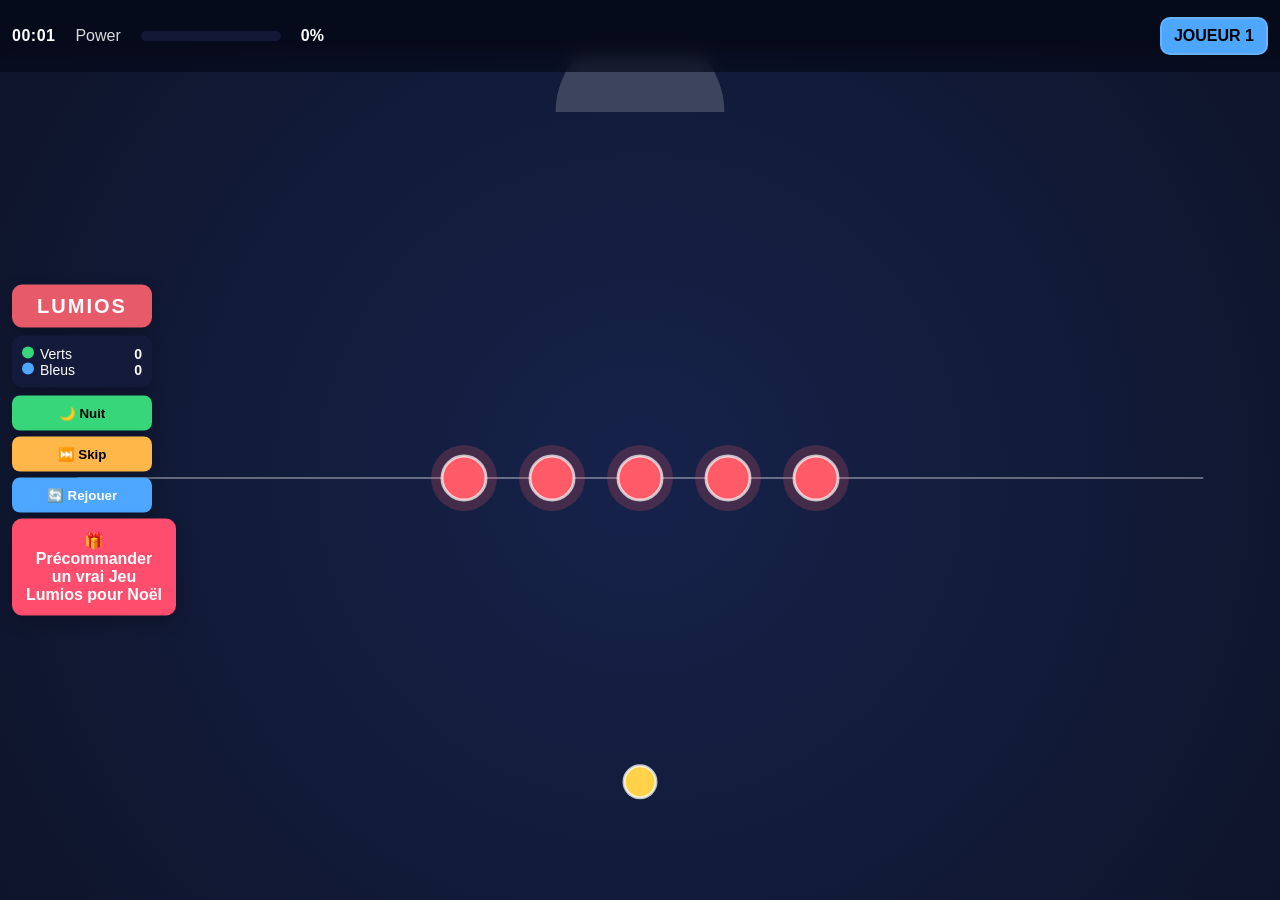
<file: indexquimarche.html>
<!doctype html>
<html lang="fr">
<head>
<meta charset="utf-8" />
<meta http-equiv="X-UA-Compatible" content="IE=edge" />
<meta name="viewport" content="width=device-width,initial-scale=1,viewport-fit=cover" />
<title>Lumios – web proto</title>
<style>
  :root{
    --bg:#0b1020;
    --panel:#131a3a;
    --brand:#e65a6a;
    --green:#38d67a;
    --blue:#4da6ff;
    --red:#ff5a67;
    --gold:#ffd24a;
    --text:#fff;
    --hudH:56px;           /* <-- hauteur du HUD utilisée plus bas */
  }
  html,body{margin:0;padding:0;background:var(--bg);color:var(--text);font-family:Arial,Helvetica,sans-serif;height:100%;}
  /* Empêche le double-tap zoom sur mobile */
  * { touch-action: manipulation; }

  /* HUD en haut (toujours visible) */
  #hud{
    position:fixed; inset:0 0 auto 0; height:var(--hudH);
    padding:8px calc(12px + env(safe-area-inset-right)) 8px calc(12px + env(safe-area-inset-left));
    display:flex; align-items:center; gap:12px;
    background:rgba(5,10,25,.65); backdrop-filter:blur(8px);
    z-index:50;
  }

  /* timer + libellé puissance + jauge + % alignés à gauche */
  #clock{ font-weight:700; letter-spacing:.5px; }
  #powerRow{ display:flex; align-items:center; gap:0px; margin-left:12px; } /* (non utilisé mais conservé) */
  #powerTrack{ width:100px; height:10px; background:#121836; border-radius:999px; overflow:hidden } /* (non utilisé mais conservé) */
  #powerFill{ height:100%; width:0%; background:#4da6ff; } /* (non utilisé mais conservé) */

  /* === Styles correspondant à tes IDs HTML réels === */
  #labelPow{ margin-left:8px; opacity:.85; }
  #powWrap{ width:140px; height:10px; background:#121836; border-radius:999px; overflow:hidden; margin:0 8px; }
  #powBar{ height:100%; width:0%; background:#4da6ff; }
  #powPct{ font-weight:700; }

  /* Badge du joueur, à droite, contenu toujours dans l’écran */
  #badge{
    margin-left:auto;
    max-width:45vw;          /* empêche de sortir à droite */
    white-space:nowrap; overflow:hidden; text-overflow:ellipsis;
    font-weight:800; font-size:16px;
    padding:8px 12px; border-radius:10px;
    color:#000; background:#6ab7ff; /* couleur par défaut */
    border:2px solid rgba(255,255,255,.15);
  }

  /* Canvas occupe tout l'écran sous le HUD */
  #wrap{
    position:relative; width:100vw; height:100vh;
  }
  #canvas{
    position:absolute; inset:56px 0 0 0;   /* sous le HUD */
    display:block; width:100%; height:calc(100% - 56px);
    touch-action: pan-y;                   /* autorise le scroll vertical */
  }

  /* Panneau d’actions */
  #panel{
    width:140px;
    position:fixed; left:12px; top:50%; transform:translateY(-50%);
    z-index:5;
  }
  .card{background:var(--panel);border-radius:10px;padding:10px;box-shadow:0 6px 16px rgba(0,0,0,.25);margin-bottom:8px}
  #brand{background:var(--brand);color:#fff;font-weight:bold;font-size:20px;letter-spacing:2px;text-align:center;border-radius:10px}
  .row{display:flex;justify-content:space-between;align-items:center;font-size:14px}
  .dot{width:12px;height:12px;border-radius:50%;display:inline-block;margin-right:6px}
  .g{background:var(--green)} .b{background:var(--blue)}
  .btn{display:block;width:100%;margin-top:6px;padding:10px 12px;border-radius:8px;text-align:center;font-weight:bold;cursor:pointer;box-shadow:0 6px 16px rgba(0,0,0,.25);border:none}
  #btnMode{background:var(--green);color:#000}
  #btnNext{background:#ffb74a;color:#000}
  #btnReplay{background:var(--blue);color:#fff}
  #btnBuy{display:block;width:100%;margin-top:6px;padding:12px;border-radius:10px;text-align:center;font-weight:700;background:#ff4d6d;color:#fff;text-decoration:none;box-shadow:0 6px 16px rgba(0,0,0,.25)}
  #btnBuy:hover{filter:brightness(1.08)}

  /* Bandeau latéral masqué sur mobile : panel placé en dessous (scroll) */
  @media (max-width: 768px){
    #panel{
      position:static; transform:none; width:100%; max-width:420px;
      margin:18px auto; padding:0 12px;
    }
    #wrap{height:auto; min-height:100vh;}
    #canvas{position:relative; inset:auto; width:100%; height:calc(100vh - 56px);}
  }
</style>
</head>
<body>

<!-- HUD -->
<div id="hud">
  <div id="clock">00:00</div>
  <div id="labelPow">Power</div>
  <div id="powWrap"><div id="powBar"></div></div>
  <div id="powPct">0%</div>
  <div id="badge">JOUEUR 1</div>
</div>

<!-- Zone de jeu -->
<div id="wrap">
  <canvas id="canvas"></canvas>
</div>

<!-- Panneau (desktop à gauche, mobile en dessous après scroll) -->
<div id="panel">
  <div id="brand" class="card">LUMIOS</div>
  <div class="card">
    <div class="row"><span><span class="dot g"></span>Verts</span><b id="cntG">0</b></div>
    <div class="row"><span><span class="dot b"></span>Bleus</span><b id="cntB">0</b></div>
  </div>

  <button id="btnMode" class="btn">🌙 Nuit</button>
  <button id="btnNext" class="btn">⏭️ Skip</button>
  <button id="btnReplay" class="btn">🔄 Rejouer</button>
  <a id="btnBuy" href="https://www.lumios-le-jeu.fr/" target="_blank" rel="noopener">🎁 Précommander un vrai Jeu Lumios pour Noël</a>
</div>

<script>
/* ===== Polyfill rAF ===== */
(function(){
  var v=['ms','moz','webkit','o'],i;
  for(i=0;i<v.length && !window.requestAnimationFrame;i++){
    window.requestAnimationFrame=window[v[i]+'RequestAnimationFrame'];
    window.cancelAnimationFrame=window[v[i]+'CancelAnimationFrame']||window[v[i]+'CancelRequestAnimationFrame'];
  }
  if(!window.requestAnimationFrame){
    window.requestAnimationFrame=function(cb){return setTimeout(function(){cb(Date.now());},16);};
    window.cancelAnimationFrame=function(id){clearTimeout(id);};
  }
})();

/* ===== Canvas ===== */
const canvas=document.getElementById('canvas'), ctx=canvas.getContext('2d');
const hudClock=document.getElementById('clock');
const powBar=document.getElementById('powBar');
const powPct=document.getElementById('powPct');
const badge=document.getElementById('badge');
const elCntG=document.getElementById('cntG'), elCntB=document.getElementById('cntB');

function sizeCanvas(){
  // canvas prend toute la place disponible (géré en CSS),
  // on prend sa vraie taille CSS
  const r=canvas.getBoundingClientRect();
  canvas.width = Math.max(1, Math.floor(r.width));
  canvas.height= Math.max(1, Math.floor(r.height));
  layout();
}
window.addEventListener('resize', sizeCanvas);

/* ===== Couleurs ===== */
const COLOR_RED   ='#ff5a67';
const COLOR_GREEN ='#38d67a';
const COLOR_BLUE  ='#4da6ff';

/* ===== Paramètres ===== */
const LUMIES_N=5, R_LUMIE=22, R_BALL=16;
const LUMIE_SPACING = R_LUMIE * 4;
const RESTIT=0.95, FRICTION=0.992, ROLL_F=0.996;
const POWER_K=0.09, MAX_DRAG=320;
const MAX_AIM_LEN = 120;           // longueur max de la flèche de visée (plus dur)
const BASE_ZONE_RATIO=0.16;        // zone de lancement plus haute

// Détections robustes
const MOVE_EPS = 0;             // vitesse mini considérée comme "mouvement"
const COLOR_COOLDOWN = 400;        // ms blocage changement couleur anti-clignotement

/* ===== État ===== */
let lumies=[], ball=null, drag=null, tStart=Date.now();
let mode="night"; // "night" ou "day"
let currentPlayer=1;                       // 1 ou 2
let playerColors={1:null,2:null};          // défini lors de la 1ère rouge touchée
let gainedThisTurn=0, lostThisTurn=0;
let gameOver=false, winColor=null, confetti=[];

/* ===== UI ===== */
const btnMode=document.getElementById('btnMode');
btnMode.onclick=function(){
  if(mode==="night"){ mode="day"; btnMode.textContent="☀️ Jour"; btnMode.style.background=COLOR_BLUE; btnMode.style.color="#fff"; }
  else { mode="night"; btnMode.textContent="🌙 Nuit"; btnMode.style.background=COLOR_GREEN; btnMode.style.color="#000"; }
};
document.getElementById('btnNext').onclick=function(){
  if(ball){ ball.active=false; ball.vx=0; ball.vy=0; }
  endOfTurn();
};
document.getElementById('btnReplay').onclick=function(){
  resetGame();
};

function countColors(){let g=0,b=0;for(let i=0;i<lumies.length;i++){const c=lumies[i].color; if(c==='green')g++; else if(c==='blue')b++;}return {g,b};}
function updateScore(){const c=countColors(); elCntG.textContent=c.g; elCntB.textContent=c.b;}

/* ===== Init ===== */
function resetGame(){
  playerColors={1:null,2:null};
  currentPlayer=1;
  gainedThisTurn=0; lostThisTurn=0;
  gameOver=false; winColor=null; confetti.length=0;
  tStart=Date.now();
  layout();
}

function layout(){
  lumies=[];
  const midX=canvas.width*0.5;
  const midY=canvas.height*0.5;

  // Spacing responsive (mobile: on compacte pour rentrer)
  let spacing=LUMIE_SPACING, startX=midX - spacing*(LUMIES_N-1)/2;
  const isMobile=(canvas.width<=768) || (window.innerHeight>window.innerWidth);
  if(isMobile){
    const marginX=Math.max(16, canvas.width*0.06);
    const usable = canvas.width - 2*(marginX + R_LUMIE);
    const fitSpacing = (LUMIES_N>1)? (usable/(LUMIES_N-1)) : 0;
    spacing = Math.min(LUMIE_SPACING, fitSpacing);
    const rowW = spacing*(LUMIES_N-1);
    startX = Math.max(marginX + R_LUMIE, midX - rowW/2);
  }

  for(let i=0;i<LUMIES_N;i++){
    const x=startX + i*spacing;
    lumies.push({x, y:midY, vx:0, vy:0, r:R_LUMIE, color:'red', lastHit:0});
  }

  const launchOffset = Math.max(56, canvas.height*0.14); // assez haut/bas pour être visible
  if(currentPlayer===1){
    ball={x:midX, y:canvas.height-launchOffset, vx:0, vy:0, r:R_BALL, active:false, age:0};
  }else{
    ball={x:midX, y:launchOffset, vx:0, vy:0, r:R_BALL, active:false, age:0};
  }

  gainedThisTurn=0; lostThisTurn=0;
  updateScore();
  updateBadge();
}

function updateBadge(){
  if(!playerColors[1]){
    badge.style.background = COLOR_BLUE;
    badge.textContent = "JOUEUR "+currentPlayer;
    return;
  }
  const meCol = playerColors[currentPlayer];
  badge.style.background = (meCol==='green')?COLOR_GREEN:COLOR_BLUE;
  badge.textContent = "JOUEUR "+currentPlayer+" - "+meCol.toUpperCase();
}

/* ===== Entrées ===== */
function getPos(e){const r=canvas.getBoundingClientRect(); let x,y;
  if(e.touches&&e.touches.length){x=e.touches[0].clientX-r.left;y=e.touches[0].clientY-r.top;}
  else{x=e.clientX-r.left;y=e.clientY-r.top;} return {x,y};}

function inBaseZone(y){
  const zone=canvas.height*BASE_ZONE_RATIO;
  return currentPlayer===1 ? (y>canvas.height-zone) : (y<zone);
}

canvas.addEventListener('mousedown',startDrag,{passive:false});
canvas.addEventListener('touchstart',startDrag,{passive:false});
function startDrag(e){
  if(gameOver) return;
  const p=getPos(e);
  if(!inBaseZone(p.y)) return;   // ne pas bloquer le scroll si hors zone de tir
  e.preventDefault();            // on démarre un tir : bloque le scroll
  drag={sx:p.x,sy:p.y,x:p.x,y:p.y};
}

canvas.addEventListener('mousemove',moveDrag,{passive:false});
canvas.addEventListener('touchmove',moveDrag,{passive:false});
function moveDrag(e){
  if(!drag) return;
  const p=getPos(e); drag.x=p.x; drag.y=p.y; updatePowerUI(drag);
}

canvas.addEventListener('mouseup',endDrag); canvas.addEventListener('mouseleave',endDrag);
canvas.addEventListener('touchend',endDrag);
function endDrag(e){
  if(!drag) return;
  let vx=drag.x-drag.sx, vy=drag.y-drag.sy, len=Math.hypot(vx,vy);
  if(len>5){
    // clamp vitesse sur MAX_DRAG (puissance)
    const p=Math.min(len,MAX_DRAG);
    const ux=vx/len, uy=vy/len;
    const speed=p*POWER_K;
    ball.x=drag.sx; ball.y=drag.sy; ball.vx=ux*speed; ball.vy=uy*speed; ball.active=true; ball.age=0;
  }
  drag=null; updatePowerUI(null);
}

function updatePowerUI(d){
  if(!d){ powPct.textContent='0%'; powBar.style.width='0%'; powBar.style.background=COLOR_BLUE; return; }
  let vx=d.x-d.sx, vy=d.y-d.sy, len=Math.hypot(vx,vy), p=Math.min(len,MAX_DRAG);
  const pct=Math.round((p/MAX_DRAG)*100);
  powPct.textContent=pct+'%'; powBar.style.width=pct+'%';
  powBar.style.background = pct<40?COLOR_BLUE:(pct<75?COLOR_GREEN:'#ffb74a');
}

/* ===== Règle couleurs ===== */
function onLumieHit(L){
  const before=L.color;
  if(before==='red'){
    L.color = (Math.random()<0.5)?'green':'blue';
    // première attribution des équipes
    if(!playerColors[1] && !playerColors[2]){
      playerColors[currentPlayer]=L.color;
      playerColors[(currentPlayer===1)?2:1] = (L.color==='green')?'blue':'green';
      updateBadge();
    }
  }else if(before==='green'){
    L.color='blue';
  }else if(before==='blue'){
    L.color='green';
  }
  // scoring & victoire
  updateScore();
  checkWin();

  // suivi des gains/pertes si équipes déjà fixées
  if(playerColors[1]){
    if(L.color===playerColors[currentPlayer] && before!==playerColors[currentPlayer]) gainedThisTurn++;
    if(before===playerColors[currentPlayer] && L.color!==playerColors[currentPlayer]) lostThisTurn++;
  }
}

// Anti-spam & “bouge → change”
function tryToggleOnMove(L){
  const now=performance.now();
  if(!L.lastHit) L.lastHit=0;
  if(now-L.lastHit < COLOR_COOLDOWN) return;
  if(Math.hypot(L.vx,L.vy) < MOVE_EPS) return;
  onLumieHit(L);
  L.lastHit = now;
}

/* ===== Victoire ===== */
function checkWin(){const c=countColors(); if(c.g===LUMIES_N) triggerWin('green'); else if(c.b===LUMIES_N) triggerWin('blue');}
function triggerWin(c){
  gameOver=true; winColor=c; if(ball){ball.active=false; ball.vx=ball.vy=0;}
  spawnConfetti(220,c);
}
function spawnConfetti(n,c){
  confetti.length=0;
  const cx=canvas.width/2, cy=canvas.height/2;
  const base=(c==='green')?COLOR_GREEN:COLOR_BLUE;
  for(let i=0;i<n;i++){
    const a=Math.random()*Math.PI*2, sp=3+Math.random()*5;
    const clr=(Math.random()<.15)?'#ffffff':base;
    confetti.push({x:cx,y:cy,vx:Math.cos(a)*sp,vy:Math.sin(a)*sp-1,life:120+Math.random()*60,clr, size:2+Math.random()*3, rot:Math.random()*Math.PI});
  }
}
function stepConfetti(){
  for(let i=confetti.length-1;i>=0;i--){
    const p=confetti[i]; p.vy+=0.12; p.vx*=0.992; p.vy*=0.992; p.x+=p.vx; p.y+=p.vy; p.rot+=0.1; p.life--;
    if(p.life<=0) confetti.splice(i,1);
  }
}

/* ===== Physique ===== */
function step(){
  stepConfetti();

  // Balle jaune
  if(ball && ball.active){
    ball.x+=ball.vx; ball.y+=ball.vy; ball.vx*=FRICTION; ball.vy*=FRICTION; ball.age+=16;
    if(ball.x<ball.r){ball.x=ball.r;ball.vx=-ball.vx*RESTIT;}
    if(ball.x>canvas.width-ball.r){ball.x=canvas.width-ball.r;ball.vx=-ball.vx*RESTIT;}
    if(ball.y<ball.r){ball.y=ball.r;ball.vy=-ball.vy*RESTIT;}
    if(ball.y>canvas.height-ball.r){ball.y=canvas.height-ball.r;ball.vy=-ball.vy*RESTIT;}

    for(let i=0;i<lumies.length;i++) collideBallLumie(ball, lumies[i]);

    if(Math.abs(ball.vx)<0.05 && Math.abs(ball.vy)<0.05){ ball.active=false; endOfTurn(); }
  }

  // Lumies : frottements + murs + toggle on move
  for(let i=0;i<lumies.length;i++){
    const L=lumies[i];
    let hitWall=false;
    L.x+=L.vx; L.y+=L.vy; L.vx*=ROLL_F; L.vy*=ROLL_F;

    if(L.x<L.r){L.x=L.r;L.vx=-L.vx*RESTIT;hitWall=true;}
    if(L.x>canvas.width-L.r){L.x=canvas.width-L.r;L.vx=-L.vx*RESTIT;hitWall=true;}
    if(L.y<L.r){L.y=L.r;L.vy=-L.vy*RESTIT;hitWall=true;}
    if(L.y>canvas.height-L.r){L.y=canvas.height-L.r;L.vy=-L.vy*RESTIT;hitWall=true;}
    if(hitWall) tryToggleOnMove(L);
  }

  // Collisions entre lumies
  for(let i=0;i<lumies.length;i++)
    for(let j=i+1;j<lumies.length;j++)
      collideLumies(lumies[i],lumies[j]);
}

function collideBallLumie(B,L){
  let dx=L.x-B.x, dy=L.y-B.y;
  let d=Math.hypot(dx,dy);
  const minD=B.r+L.r;

  if(d===0){ dx=1e-6; d=1e-6; }
  if(d>=minD) return;

  const nx=dx/d, ny=dy/d;
  const overlap=minD-d;

  // séparation
  B.x-=nx*overlap*0.5; B.y-=ny*overlap*0.5;
  L.x+=nx*overlap*0.5; L.y+=ny*overlap*0.5;

  // impulsion élastique (avec signe correct)
  const rvx=B.vx-L.vx, rvy=B.vy-L.vy;
  const vn = rvx*nx + rvy*ny;
  if(vn>0) return;

  const j=-(1+RESTIT)*vn/2;
  const jx=j*nx, jy=j*ny;
  B.vx -= jx; B.vy -= jy;
  L.vx += jx; L.vy += jy;

  tryToggleOnMove(L);
}

function collideLumies(A,B){
  let dx=B.x-A.x, dy=B.y-A.y;
  let d=Math.hypot(dx,dy);
  const minD=A.r+B.r;

  if(d===0){ dx=1e-6; d=1e-6; }
  if(d>=minD) return;

  const nx=dx/d, ny=dy/d;
  const overlap=minD-d;

  A.x-=nx*overlap*0.5; A.y-=ny*overlap*0.5;
  B.x+=nx*overlap*0.5; B.y+=ny*overlap*0.5;

  const rvx=A.vx-B.vx, rvy=A.vy-B.vy;
  const vn=rvx*nx + rvy*ny;
  if(vn>0) return;

  const j=-(1+RESTIT)*vn/2;
  const jx=j*nx, jy=j*ny;
  A.vx -= jx; A.vy -= jy;
  B.vx += jx; B.vy += jy;

  tryToggleOnMove(A);
  tryToggleOnMove(B);
}

/* ===== Tours ===== */
function endOfTurn(){
  if(!playerColors[1]){ // tant que couleurs non fixées, alternance simple
    currentPlayer = (currentPlayer===1)?2:1;
    repositionBall(); updateBadge(); return;
  }
  if(gainedThisTurn>0 && lostThisTurn===0){
    // rejoue (on garde currentPlayer)
  }else{
    currentPlayer = (currentPlayer===1)?2:1;
  }
  gainedThisTurn=0; lostThisTurn=0;
  repositionBall(); updateBadge();
}
function repositionBall(){
  const midX=canvas.width*0.5;
  const launchOffset=Math.max(56, canvas.height*0.14);
  if(currentPlayer===1){ ball.x=midX; ball.y=canvas.height-launchOffset; }
  else { ball.x=midX; ball.y=launchOffset; }
  ball.vx=0; ball.vy=0; ball.active=false;
}

/* ===== Rendu ===== */
function drawDashed(x1,y1,x2,y2,seg,space){
  let dx=x2-x1, dy=y2-y1, len=Math.hypot(dx,dy); if(len===0) return;
  // clamp visuel de la flèche
  const maxLen = MAX_AIM_LEN;
  if(len>maxLen){ const sc=maxLen/len; dx*=sc; dy*=sc; len=maxLen; x2=x1+dx; y2=y1+dy; }
  const nx=dx/len, ny=dy/len; let d=0, on=true, cx=x1, cy=y1;
  while(d<len){ let step=(on?seg:space); if(d+step>len) step=len-d; const sx=nx*step, sy=ny*step;
    if(on){ ctx.beginPath(); ctx.moveTo(cx,cy); ctx.lineTo(cx+sx,cy+sy); ctx.stroke(); }
    cx+=sx; cy+=sy; d+=step; on=!on;
  }
}

function draw(){
  ctx.clearRect(0,0,canvas.width,canvas.height);

  // Fond
  if(mode==="night"){
    const g=ctx.createRadialGradient(canvas.width*.5,canvas.height*.5,10,canvas.width*.5,canvas.height*.5,Math.max(canvas.width,canvas.height)*.8);
    g.addColorStop(0,'#16224a'); g.addColorStop(1,'#0b1020'); ctx.fillStyle=g; ctx.fillRect(0,0,canvas.width,canvas.height);
  } else {
    const g2=ctx.createLinearGradient(0,0,0,canvas.height);
    g2.addColorStop(0,'#6abf69'); g2.addColorStop(1,'#2e7d32'); ctx.fillStyle=g2; ctx.fillRect(0,0,canvas.width,canvas.height);
  }

  // bases (semi-cercle haut et bas)
  const rBase=Math.min(canvas.width,canvas.height)*0.10;
  ctx.beginPath(); ctx.arc(canvas.width*.5,56, rBase, Math.PI, 0, false); ctx.fillStyle='rgba(255,255,255,0.18)'; ctx.fill();
  ctx.beginPath(); ctx.arc(canvas.width*.5,canvas.height, rBase, 0, Math.PI, false); ctx.fillStyle='rgba(255,255,255,0.18)'; ctx.fill();

  // ligne médiane
  ctx.strokeStyle='rgba(255,255,255,0.35)'; ctx.lineWidth=2;
  ctx.beginPath(); ctx.moveTo(canvas.width*.06, canvas.height*.5); ctx.lineTo(canvas.width*.94, canvas.height*.5); ctx.stroke();

  // lumies
  for(let i=0;i<lumies.length;i++){
    const L=lumies[i];
    ctx.beginPath(); ctx.arc(L.x,L.y,L.r*1.5,0,Math.PI*2); ctx.fillStyle='rgba(255,90,103,0.20)'; ctx.fill();
    const fill=(L.color==='red')?COLOR_RED:(L.color==='green'?COLOR_GREEN:COLOR_BLUE);
    ctx.beginPath(); ctx.arc(L.x,L.y,L.r,0,Math.PI*2); ctx.fillStyle=fill; ctx.fill();
    ctx.lineWidth=3; ctx.strokeStyle='rgba(255,255,255,0.7)'; ctx.stroke();
  }

  // luminator
  if(ball){
    ctx.beginPath(); ctx.arc(ball.x,ball.y,R_BALL,0,Math.PI*2); ctx.fillStyle='#ffd24a'; ctx.fill();
    ctx.lineWidth=3; ctx.strokeStyle='rgba(255,255,255,0.75)'; ctx.stroke();
  }

  // flèche de visée
  if(drag){
    ctx.strokeStyle='rgba(255,255,255,0.55)'; ctx.lineWidth=2;
    drawDashed(drag.sx,drag.sy,drag.x,drag.y,6,6);
    const vx=drag.x-drag.sx, vy=drag.y-drag.sy, ang=Math.atan2(vy,vx);
    const ax=drag.x, ay=drag.y, l=12;
    ctx.beginPath();
    ctx.moveTo(ax, ay);
    ctx.lineTo(ax - l*Math.cos(ang - Math.PI/6), ay - l*Math.sin(ang - Math.PI/6));
    ctx.moveTo(ax, ay);
    ctx.lineTo(ax - l*Math.cos(ang + Math.PI/6), ay - l*Math.sin(ang + Math.PI/6));
    ctx.stroke();
  }

  // confettis
  for(let i=0;i<confetti.length;i++){
    const p=confetti[i]; ctx.save(); ctx.translate(p.x,p.y); ctx.rotate(p.rot);
    ctx.fillStyle=p.clr; ctx.fillRect(-p.size*0.5,-p.size*0.5,p.size,p.size); ctx.restore();
  }

  // overlay victoire
  if(gameOver){
    const cx=canvas.width/2, cy=canvas.height/2, R=Math.min(canvas.width,canvas.height)*0.30;
    ctx.fillStyle='#ffffff'; ctx.beginPath();
    const spikes=14; for(let k=0;k<spikes;k++){const a=(k/spikes)*Math.PI*2, r=(k%2?R*0.55:R), x=cx+Math.cos(a)*r, y=cy+Math.sin(a)*r; (k?ctx.lineTo(x,y):ctx.moveTo(x,y));}
    ctx.closePath(); ctx.fill();
    ctx.font=Math.floor(R*0.45)+'px Arial'; ctx.textAlign='center'; ctx.textBaseline='middle';
    ctx.fillStyle=(winColor==='green')?COLOR_GREEN:COLOR_BLUE; ctx.fillText('LUMIOS',cx,cy);
  }
}

/* ===== Timer + boucle ===== */
setInterval(function(){
  const sTot=Math.floor((Date.now()-tStart)/1000);
  const m=Math.floor(sTot/60), s=sTot%60;
  hudClock.textContent=(m<10?'0':'')+m+':'+(s<10?'0':'')+s;
},1000);

function loop(){ step(); draw(); requestAnimationFrame(loop); }

/* Start */
sizeCanvas(); resetGame(); loop();
</script>
</body>
</html>
</file>
<file: style.css>
:root {
  --bg-dark: #0f172a;
  --bg-panel: rgba(30, 41, 59, 0.7);
  --primary: #f43f5e; /* Rose/Red */
  --accent: #3b82f6;  /* Blue */
  --success: #10b981; /* Green */
  --text-main: #f8fafc;
  --text-muted: #94a3b8;
  --glass-border: rgba(255, 255, 255, 0.1);
  --font-main: 'Inter', sans-serif;
  --hud-height: 64px;
}

* {
  box-sizing: border-box;
  -webkit-tap-highlight-color: transparent;
  touch-action: manipulation;
  user-select: none;
}

body, html {
  margin: 0;
  padding: 0;
  width: 100%;
  height: 100%;
  overflow: hidden;
  background-color: var(--bg-dark);
  background-image: radial-gradient(circle at 50% 50%, #1e293b 0%, #0f172a 100%);
  color: var(--text-main);
  font-family: var(--font-main);
}

/* --- Typography --- */
h1, h2, h3, button, input { font-family: var(--font-main); }

/* --- Layout --- */
#app {
  position: relative;
  width: 100vw;
  height: 100vh;
  display: flex;
  flex-direction: column;
}

/* --- Canvas --- */
#gameCanvas {
  flex: 1;
  display: block;
  width: 100%;
  height: 100%;
  z-index: 1;
}

/* --- HUD (Heads Up Display) --- */
.hud {
  position: absolute;
  top: 0; left: 0; right: 0;
  height: var(--hud-height);
  padding: 0 16px;
  display: flex;
  align-items: center;
  justify-content: space-between;
  z-index: 10;
  pointer-events: none; /* Let clicks pass through to canvas where empty */
}

/* Glassmorphism utility */
.glass {
  background: var(--bg-panel);
  backdrop-filter: blur(12px);
  -webkit-backdrop-filter: blur(12px);
  border: 1px solid var(--glass-border);
  box-shadow: 0 8px 32px rgba(0, 0, 0, 0.3);
}

.hud-panel {
  pointer-events: auto;
  padding: 8px 16px;
  border-radius: 12px;
  display: flex;
  align-items: center;
  gap: 12px;
}

.score-display {
  font-weight: 700;
  font-size: 1.1rem;
  display: flex;
  gap: 16px;
}

.score-item {
  display: flex;
  align-items: center;
  gap: 6px;
}

.dot {
  width: 10px;
  height: 10px;
  border-radius: 50%;
  box-shadow: 0 0 8px currentColor;
}
.dot.green { background-color: var(--success); color: var(--success); }
.dot.blue { background-color: var(--accent); color: var(--accent); }

/* --- Controls / Bottom Bar --- */
.controls {
  position: absolute;
  bottom: 24px;
  left: 50%;
  transform: translateX(-50%);
  display: flex;
  gap: 12px;
  z-index: 10;
  pointer-events: auto;
}

.btn {
  background: var(--bg-panel);
  color: var(--text-main);
  border: 1px solid var(--glass-border);
  padding: 10px 20px;
  border-radius: 12px;
  cursor: pointer;
  font-weight: 600;
  transition: all 0.2s ease;
  backdrop-filter: blur(10px);
}

.btn:active { transform: scale(0.96); }
.btn:hover { background: rgba(255, 255, 255, 0.1); }

.btn-primary {
  background: var(--primary);
  border-color: transparent;
  box-shadow: 0 4px 12px rgba(244, 63, 94, 0.3);
}
.btn-primary:hover { background: #e11d48; }

/* --- Menu / Overlay --- */
.overlay {
  position: absolute;
  inset: 0;
  background: rgba(0,0,0,0.6);
  backdrop-filter: blur(4px);
  display: flex;
  align-items: center;
  justify-content: center;
  z-index: 50;
  opacity: 0;
  pointer-events: none;
  transition: opacity 0.3s ease;
}

.overlay.visible {
  opacity: 1;
  pointer-events: auto;
}

.modal {
  width: 90%;
  max-width: 400px;
  padding: 24px;
  border-radius: 20px;
  text-align: center;
}

.modal h2 { margin-top: 0; margin-bottom: 8px; }
.modal p { color: var(--text-muted); margin-bottom: 24px; }

/* --- Narration Toast --- */
.toast {
  position: absolute;
  top: 80px;
  left: 50%;
  transform: translateX(-50%) translateY(-20px);
  padding: 12px 20px;
  border-radius: 99px;
  background: rgba(15, 23, 42, 0.9);
  border: 1px solid var(--glass-border);
  color: #fff;
  font-size: 0.9rem;
  opacity: 0;
  transition: all 0.3s cubic-bezier(0.175, 0.885, 0.32, 1.275);
  pointer-events: none;
  z-index: 20;
  max-width: 90%;
  text-align: center;
}
.toast.visible {
  opacity: 1;
  transform: translateX(-50%) translateY(0);
}

/* --- Power Meter --- */
.power-indicator {
  position: absolute;
  bottom: 80px;
  left: 50%;
  transform: translateX(-50%);
  width: 200px;
  height: 6px;
  background: rgba(255,255,255,0.1);
  border-radius: 3px;
  overflow: hidden;
  opacity: 0;
  transition: opacity 0.2s;
  pointer-events: none;
}
.power-indicator.visible { opacity: 1; }
.power-bar {
  height: 100%;
  background: linear-gradient(90deg, var(--success), var(--primary));
  width: 0%;
  transition: width 0.1s linear;
}

@media (max-width: 600px) {
  .hud { padding: 0 8px; }
  .score-display { font-size: 0.9rem; gap: 10px; }
  .controls { width: 90%; justify-content: center; bottom: 16px; }
}
</file>
